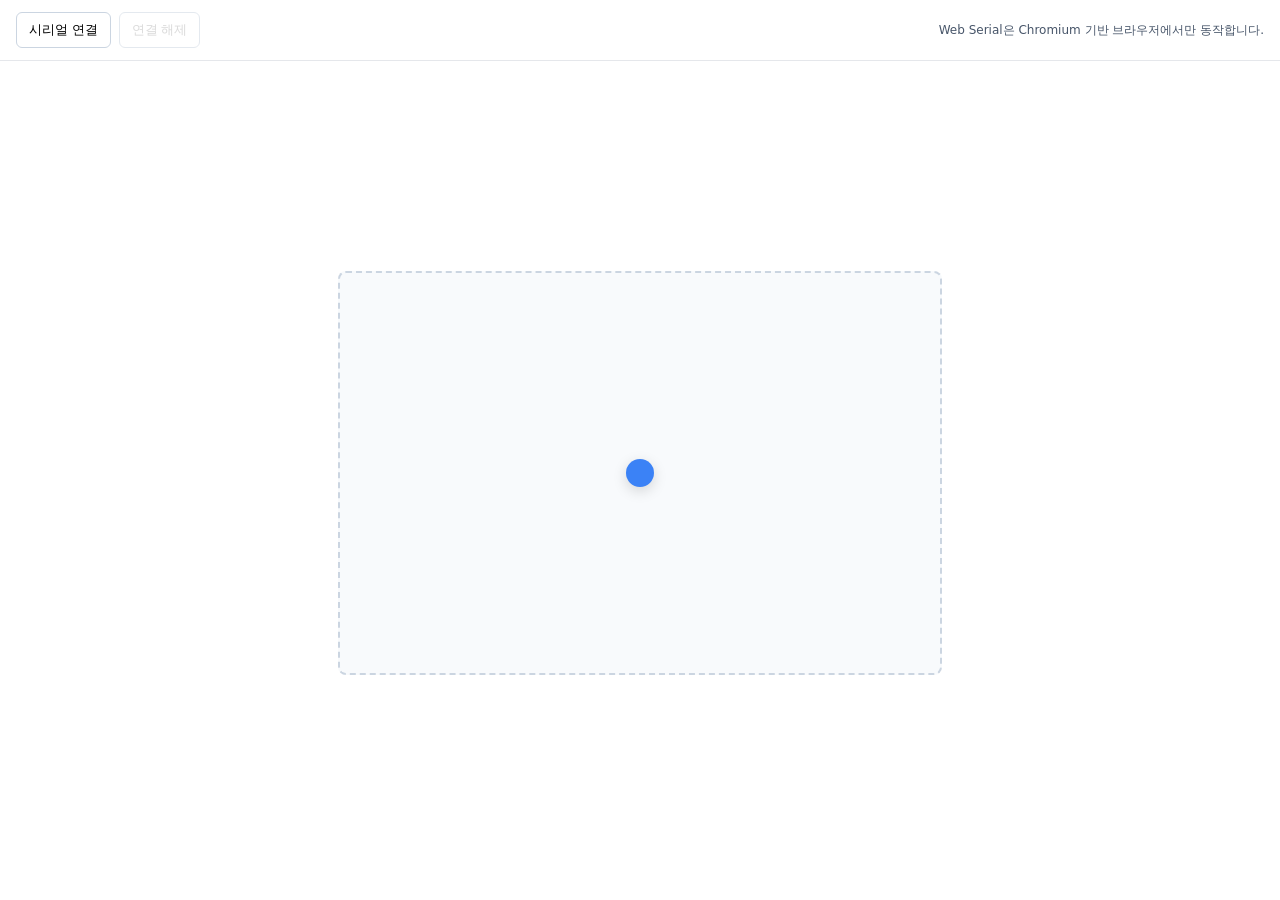
<file: index.html>
<!doctype html>
<html lang="ko">
<head>
	<meta charset="utf-8" />
	<meta name="viewport" content="width=device-width, initial-scale=1" />
	<title>Serial Sensor UI</title>
	<style>
		body { font-family: system-ui, sans-serif; margin: 0; padding: 0; display: flex; flex-direction: column; height: 100vh; }
		header { padding: 12px 16px; border-bottom: 1px solid #e5e7eb; display: flex; gap: 8px; align-items: center; }
		main { flex: 1; display: grid; place-items: center; }
		#stage { width: 600px; height: 400px; border: 2px dashed #cbd5e1; border-radius: 8px; position: relative; background: #f8fafc; }
		#dot { width: 28px; height: 28px; background: #3b82f6; border-radius: 9999px; position: absolute; left: 286px; top: 186px; box-shadow: 0 4px 14px rgba(0,0,0,0.15); transition: transform 60ms linear; }
		#log { font-size: 12px; color: #475569; white-space: pre-wrap; max-height: 160px; overflow: auto; padding: 8px 16px; }
		button { padding: 8px 12px; border: 1px solid #cbd5e1; background: white; border-radius: 6px; cursor: pointer; }
		button:disabled { opacity: 0.5; cursor: not-allowed; }
		kbd { background: #f1f5f9; padding: 2px 6px; border-radius: 4px; border: 1px solid #e2e8f0; font-family: ui-monospace, SFMono-Regular, Menlo, Monaco, Consolas, "Liberation Mono", "Courier New", monospace; }
	</style>
</head>
<body>
	<header>
		<button id="connect">시리얼 연결</button>
		<button id="disconnect" disabled>연결 해제</button>
		<div style="margin-left:auto; font-size:12px; color:#475569;">
			Web Serial은 Chromium 기반 브라우저에서만 동작합니다.
		</div>
	</header>
	<main>
		<div id="stage">
			<div id="dot" aria-label="sensor-dot"></div>
		</div>
	</main>
	<div id="log"></div>
	<script>
		const connectBtn = document.getElementById('connect');
		const disconnectBtn = document.getElementById('disconnect');
		const logEl = document.getElementById('log');
		const dot = document.getElementById('dot');
		const stage = document.getElementById('stage');

		/**
		 * 예상 센서 데이터 포맷 (한 줄 단위):
		 * x,y\n  예) 123,45
		 * x 범위, y 범위는 자유. 자동으로 스케일링함.
		 */
		let port = null;
		let reader = null;
		let keepReading = false;
		let recent = { x: 0, y: 0 };
		const historySize = 12;
		const xHistory = [];
		const yHistory = [];

		function log(msg) {
			const time = new Date().toLocaleTimeString();
			logEl.textContent = `[${time}] ${msg}\n` + logEl.textContent;
		}

		function pushHistory(arr, v) {
			arr.push(v);
			if (arr.length > historySize) arr.shift();
		}

		function smooth(values) {
			if (values.length === 0) return 0;
			const sum = values.reduce((a,b)=>a+b,0);
			return sum / values.length;
		}

		function mapRange(value, inMin, inMax, outMin, outMax) {
			if (inMax === inMin) return (outMin + outMax) / 2;
			const clamped = Math.max(inMin, Math.min(inMax, value));
			const ratio = (clamped - inMin) / (inMax - inMin);
			return outMin + ratio * (outMax - outMin);
		}

		let xMin = -100, xMax = 100;
		let yMin = -100, yMax = 100;
		const padding = 10;

		function updateDot(x, y) {
			const stageRect = stage.getBoundingClientRect();
			const width = stageRect.width;
			const height = stageRect.height;

			// 동적 범위 업데이트 (적응형)
			xMin = Math.min(xMin, x);
			xMax = Math.max(xMax, x);
			yMin = Math.min(yMin, y);
			yMax = Math.max(yMax, y);

			const px = mapRange(x, xMin, xMax, padding, width - padding);
			const py = mapRange(y, yMin, yMax, padding, height - padding);

			dot.style.transform = `translate(${px - 14}px, ${py - 14}px)`;
		}

		async function connectSerial() {
			try {
				if (!('serial' in navigator)) {
					alert('이 브라우저는 Web Serial을 지원하지 않습니다. Chrome/Edge 최신 버전을 사용하세요.');
					return;
				}
				port = await navigator.serial.requestPort();
				await port.open({ baudRate: 9600 });
				keepReading = true;
				connectBtn.disabled = true;
				disconnectBtn.disabled = false;
				log('시리얼 포트에 연결되었습니다.');

				const decoder = new TextDecoderStream();
				const lineReader = decoder.readable.pipeThrough(new TransformStream({
					start() { this.buffer = ''; },
					transform(chunk, controller) {
						this.buffer += chunk;
						const lines = this.buffer.split('\n');
						this.buffer = lines.pop();
						for (const line of lines) controller.enqueue(line.trim());
					},
					flush(controller) {
						if (this.buffer) controller.enqueue(this.buffer.trim());
					}
				}));

				await port.readable.pipeTo(decoder.writable);
				reader = lineReader.getReader();

				while (keepReading) {
					const { value, done } = await reader.read();
					if (done) break;
					if (!value) continue;
					const parts = value.split(',');
					if (parts.length >= 2) {
						const x = Number(parts[0]);
						const y = Number(parts[1]);
						if (!Number.isNaN(x) && !Number.isNaN(y)) {
							recent = { x, y };
							pushHistory(xHistory, x);
							pushHistory(yHistory, y);
							const sx = smooth(xHistory);
							const sy = smooth(yHistory);
							updateDot(sx, sy);
							continue;
						}
					}
					log(`알 수 없는 데이터: ${value}`);
				}
			} catch (err) {
				console.error(err);
				log(`에러: ${err.message || err}`);
			} finally {
				await cleanup();
			}
		}

		async function cleanup() {
			try { if (reader) { await reader.cancel(); reader.releaseLock(); } } catch {}
			try { if (port && port.readable) { await port.close(); } } catch {}
			reader = null;
			keepReading = false;
			connectBtn.disabled = false;
			disconnectBtn.disabled = true;
			log('시리얼 연결이 종료되었습니다.');
		}

		connectBtn.addEventListener('click', () => {
			connectSerial();
		});
		disconnectBtn.addEventListener('click', () => {
			keepReading = false;
		});
	</script>
</body>
</html>
</file>
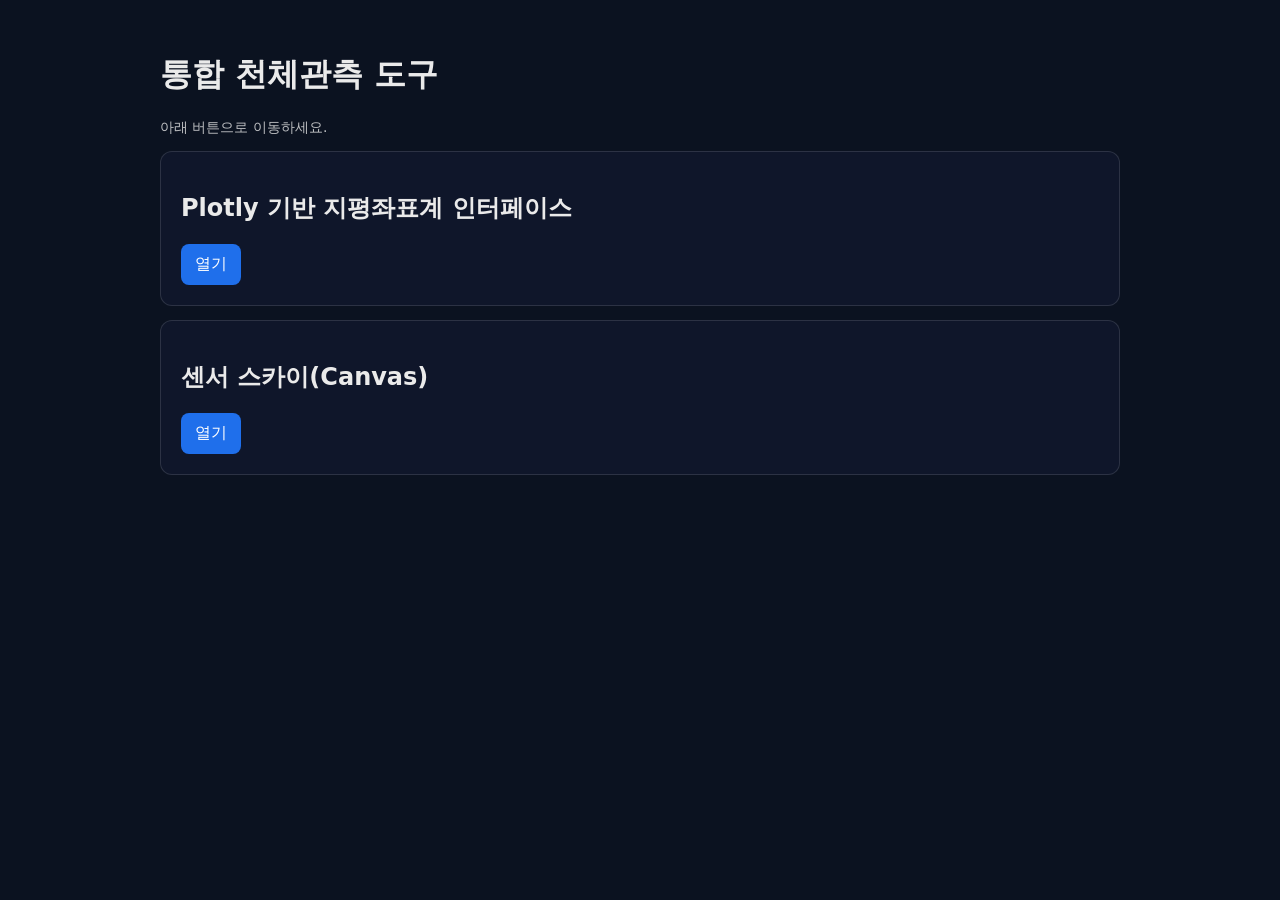
<file: astro-site/index.html>
<!doctype html>
<html lang="ko"><head>
<meta charset="utf-8"><meta name="viewport" content="width=device-width,initial-scale=1">
<title>통합 천체관측 도구</title>
<style>
html,body{margin:0;padding:0;font-family:system-ui,-apple-system,Segoe UI,Roboto,Noto Sans,Ubuntu,Cantarell,Helvetica,Arial;background:#0b1220;color:#eaeaea;height:100%}
.container{max-width:960px;margin:0 auto;padding:32px}
.card{background:#0f162a;border:1px solid rgba(255,255,255,.12);border-radius:12px;padding:20px;margin:14px 0}
.btn{display:inline-block;padding:10px 14px;border-radius:8px;background:#1f6feb;color:#fff;text-decoration:none;margin-right:10px}
.btn:hover{background:#2b7bff}.hint{opacity:.8;font-size:14px}
</style></head>
<body>
<div class="container">
  <h1>통합 천체관측 도구</h1>
  <p class="hint">아래 버튼으로 이동하세요.</p>
  <div class="card"><h2>Plotly 기반 지평좌표계 인터페이스</h2><a class="btn" href="./plotly/">열기</a></div>
  <div class="card"><h2>센서 스카이(Canvas)</h2><a class="btn" href="./sensor/">열기</a></div>
</div>
</body></html>
</file>
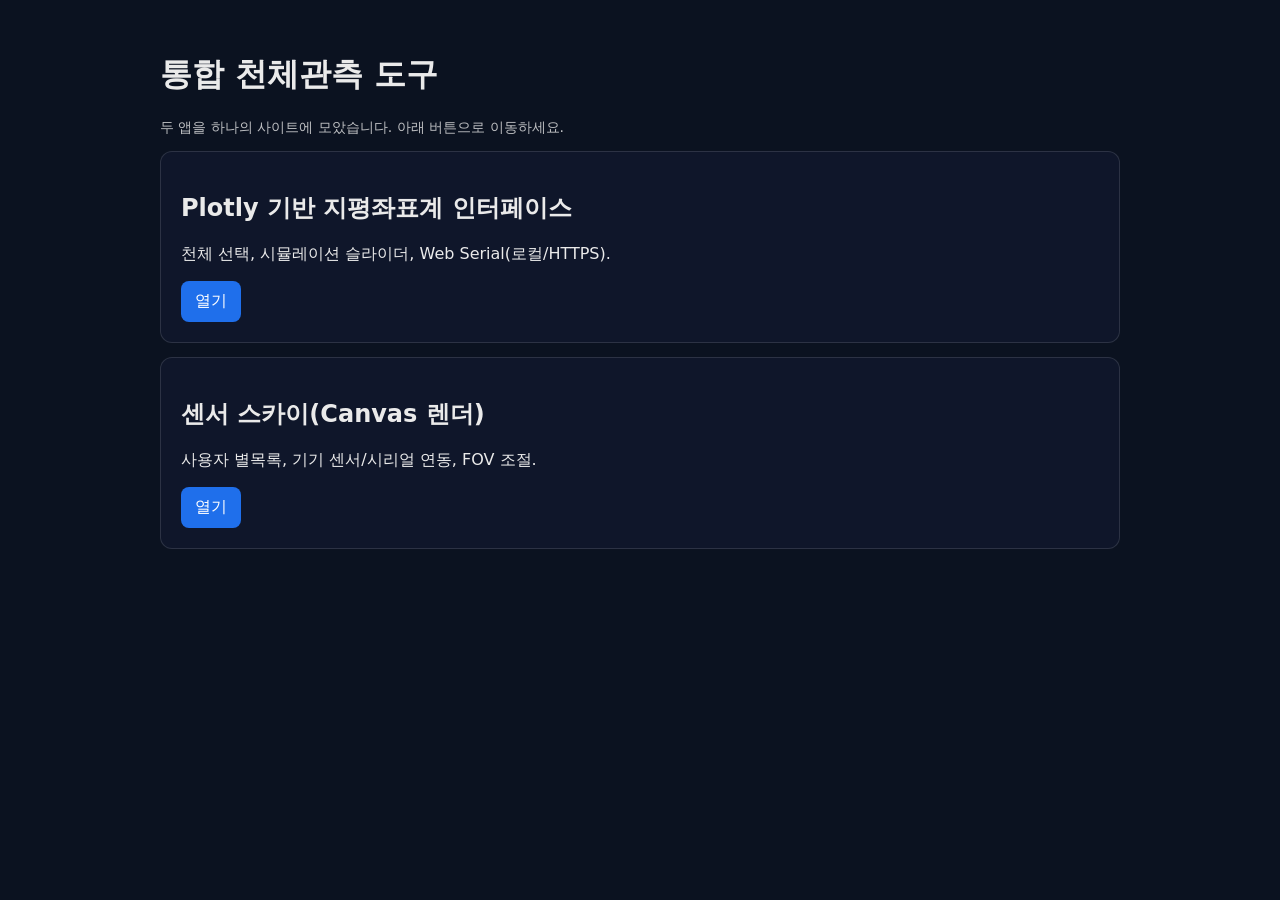
<file: new_site/index.html>
<!doctype html>
<html lang="ko">
<head>
<meta charset="utf-8">
<meta name="viewport" content="width=device-width,initial-scale=1">
<title>통합 천체관측 도구</title>
<link rel="icon" href="/favicon.svg" type="image/svg+xml">
<link rel="manifest" href="/manifest.webmanifest">
<style>
html,body{margin:0;padding:0;font-family:system-ui,-apple-system,Segoe UI,Roboto,Noto Sans,Ubuntu,Cantarell,Helvetica,Arial;background:#0b1220;color:#eaeaea;height:100%}
.container{max-width:960px;margin:0 auto;padding:32px}
.card{background:#0f162a;border:1px solid rgba(255,255,255,.12);border-radius:12px;padding:20px;margin:14px 0}
.btn{display:inline-block;padding:10px 14px;border-radius:8px;background:#1f6feb;color:#fff;text-decoration:none;margin-right:10px}
.btn:hover{background:#2b7bff}
.hint{opacity:.8;font-size:14px}
</style>
</head>
<body>
<div class="container">
  <h1>통합 천체관측 도구</h1>
  <p class="hint">두 앱을 하나의 사이트에 모았습니다. 아래 버튼으로 이동하세요.</p>
  <div class="card">
    <h2>Plotly 기반 지평좌표계 인터페이스</h2>
    <p>천체 선택, 시뮬레이션 슬라이더, Web Serial(로컬/HTTPS).</p>
    <a class="btn" href="./plotly/">열기</a>
  </div>
  <div class="card">
    <h2>센서 스카이(Canvas 렌더)</h2>
    <p>사용자 별목록, 기기 센서/시리얼 연동, FOV 조절.</p>
    <a class="btn" href="./sensor/">열기</a>
  </div>
</div>
</body>
</html>
</file>
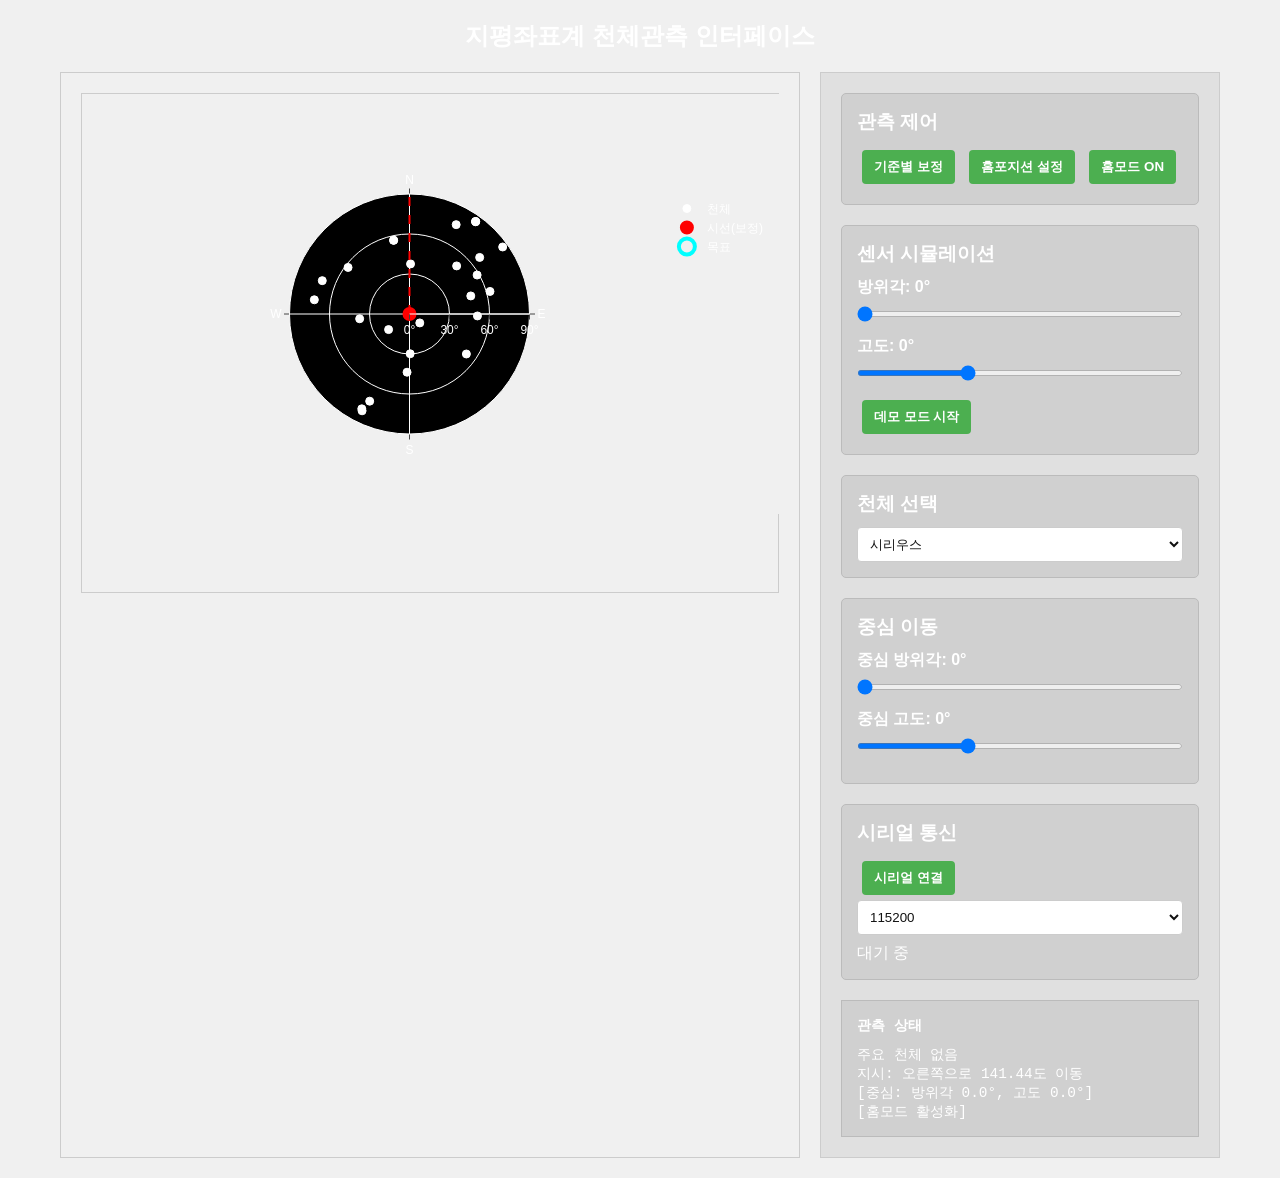
<file: plotly/index.html>
<!DOCTYPE html>
<html lang="ko">
<head>
<meta charset="UTF-8" />
<meta name="viewport" content="width=device-width, initial-scale=1.0"/>
<title>지평좌표계 천체관측 인터페이스</title>
<script src="https://cdn.plot.ly/plotly-latest.min.js"></script>
<style>
*{margin:0;padding:0;box-sizing:border-box}
body{font-family:Arial,sans-serif;background:#f0f0f0;color:#fff;min-height:100vh}
.container{max-width:1200px;margin:0 auto;padding:20px}
.header{text-align:center;margin-bottom:20px}.header h1{font-size:1.5rem;margin-bottom:10px;color:#fff}
.main-content{display:grid;grid-template-columns:1fr 400px;gap:20px}
.plot-container{background:#f0f0f0;border:1px solid #ccc;padding:20px;min-height:500px}
.controls{background:#e0e0e0;border:1px solid #ccc;padding:20px}
.control-group{margin-bottom:20px;padding:15px;background:#d0d0d0;border-radius:5px;border:1px solid #bbb}
.control-group h3{margin-bottom:10px;color:#fff}
button{padding:8px 12px;border:none;border-radius:4px;background:#4CAF50;color:#fff;cursor:pointer;font-weight:bold;margin:5px}
button:hover{background:#45a049}
.slider-container{margin-bottom:15px}
.slider-container label{display:block;margin-bottom:5px;font-weight:bold;color:#fff}
input[type=range]{width:100%;height:6px;border-radius:3px;background:#ddd;outline:none}
.status{background:#d0d0d0;border:1px solid #bbb;padding:15px;margin-top:20px;font-family:'Courier New',monospace;font-size:.9rem;white-space:pre-line}
.status h4{color:#fff;margin-bottom:10px}
select{width:100%;padding:8px;border-radius:4px;border:1px solid #ccc;background:#fff;color:#111}
.small{font-size:12px;opacity:.95}
@media (max-width:1200px){.main-content{grid-template-columns:1fr}}
</style>
</head>
<body>
<div class="container">
  <div class="header"><h1>지평좌표계 천체관측 인터페이스</h1></div>
  <div class="main-content">
    <div class="plot-container">
      <div id="skyPlot" style="width:100%;height:420px;"></div>
      <div id="envHint" class="small" style="margin-top:8px;color:#222;background:#fff;padding:8px;border-radius:4px;">
        참고: file:// 로 열면 시리얼 통신이 비활성화됩니다. (Chrome/Edge에서 http://127.0.0.1 로 열면 사용 가능)
      </div>
    </div>
    <div class="controls">
      <div class="control-group">
        <h3>관측 제어</h3>
        <button onclick="alignToSelected()">기준별 보정</button>
        <button onclick="setHomePosition()">홈포지션 설정</button>
        <button onclick="toggleHomeMode()" id="homeModeBtn">홈모드 ON</button>
      </div>
      <div class="control-group">
        <h3>센서 시뮬레이션</h3>
        <div class="slider-container"><label>방위각: <span id="azValue">0°</span></label><input type="range" id="azSlider" min="0" max="359" value="0" step="1"></div>
        <div class="slider-container"><label>고도: <span id="altValue">0°</span></label><input type="range" id="altSlider" min="-90" max="180" value="0" step="1"></div>
        <button id="demoBtn" onclick="toggleDemo()">데모 모드 시작</button>
      </div>
      <div class="control-group">
        <h3>천체 선택</h3>
        <select id="objectSelect"><option value="">천체를 선택하세요</option></select>
      </div>
      <div class="control-group">
        <h3>중심 이동</h3>
        <div class="slider-container"><label>중심 방위각: <span id="centerAzValue">180°</span></label><input type="range" id="centerAzSlider" min="0" max="359" value="180" step="1"></div>
        <div class="slider-container"><label>중심 고도: <span id="centerAltValue">90°</span></label><input type="range" id="centerAltSlider" min="-90" max="180" value="90" step="1"></div>
      </div>
      <div class="control-group">
        <h3>시리얼 통신</h3>
        <button id="serialBtn" onclick="toggleSerial()">시리얼 연결</button>
        <select id="baudRateSelect">
          <option value="115200" selected>115200</option>
          <option value="57600">57600</option>
          <option value="38400">38400</option>
          <option value="19200">19200</option>
          <option value="9600">9600</option>
        </select>
        <div id="serialStatus" style="margin-top:8px;">대기 중</div>
      </div>
      <div class="status"><h4>관측 상태</h4><div id="statusText">대기 중...</div></div>
    </div>
  </div>
</div>

<script>
// 설정
const OBS_LAT=37.4567, OBS_LON=126.7052, OBS_ELEV=45, THRESHOLD=3.0, FOV=90;

// DOM refs
let azSlider, altSlider, centerAzSlider, centerAltSlider;
let azValue, altValue, centerAzValue, centerAltValue;
let objectSelect, demoBtn, homeModeBtn, serialBtn, statusText;

// 천체 데이터
const objects=[{"name":"시리우스","ra":101.2875,"dec":-16.7161,"type":"star"},{"name":"프로키온","ra":114.8250,"dec":5.2250,"type":"star"},{"name":"폴라리스","ra":37.9542,"dec":89.2642,"type":"star"},{"name":"아크투루스","ra":213.9167,"dec":19.1825,"type":"star"},{"name":"스피카","ra":201.3000,"dec":-11.1614,"type":"star"},{"name":"M44 (벌집성단)","ra":130.1000,"dec":19.6833,"type":"cluster"},{"name":"M67","ra":132.8250,"dec":11.8167,"type":"cluster"},{"name":"M3","ra":205.5500,"dec":28.3750,"type":"cluster"},{"name":"M51 (나선은하)","ra":202.4708,"dec":47.1953,"type":"galaxy"},{"name":"M87","ra":187.7042,"dec":12.3911,"type":"galaxy"},{"name":"M81","ra":148.7500,"dec":69.0000,"type":"galaxy"},{"name":"M82","ra":148.7500,"dec":69.0000,"type":"galaxy"},{"name":"데네브","ra":310.3583,"dec":45.2803,"type":"star"},{"name":"베가","ra":279.2333,"dec":38.7836,"type":"star"},{"name":"알타이르","ra":297.6958,"dec":8.8683,"type":"star"},{"name":"안타레스","ra":247.3500,"dec":-26.4319,"type":"star"},{"name":"M13","ra":250.4208,"dec":36.4600,"type":"cluster"},{"name":"M4","ra":245.8958,"dec":-26.5256,"type":"cluster"},{"name":"M8 (라군)","ra":270.9042,"dec":-24.3867,"type":"nebula"},{"name":"M20 (삼열)","ra":270.6750,"dec":-23.0300,"type":"nebula"},{"name":"M17 (오메가)","ra":275.1083,"dec":-16.1767,"type":"nebula"},{"name":"M27 (아령)","ra":299.9000,"dec":22.7211,"type":"nebula"},{"name":"M31","ra":10.6833,"dec":41.2692,"type":"galaxy"},{"name":"카펠라","ra":79.1708,"dec":45.9981,"type":"star"},{"name":"페르세우스 더블 클러스터","ra":34.7500,"dec":57.1333,"type":"cluster"},{"name":"M33","ra":23.4625,"dec":30.6603,"type":"galaxy"},{"name":"M45 (플레이아데스)","ra":56.8500,"dec":24.1167,"type":"cluster"},{"name":"알데바란","ra":68.9792,"dec":16.5092,"type":"star"},{"name":"히아데스 군","ra":66.0833,"dec":16.0000,"type":"cluster"},{"name":"리겔","ra":78.6333,"dec":-8.2017,"type":"star"},{"name":"베텔게우스","ra":88.7917,"dec":7.4069,"type":"star"},{"name":"M42 (오리온 대성운)","ra":83.8208,"dec":-5.3911,"type":"nebula"},{"name":"M1 (게 성운)","ra":83.6333,"dec":22.0144,"type":"nebula"},{"name":"IC 434 (말머리 성운)","ra":85.2458,"dec":-2.4583,"type":"nebula"},{"name":"M78","ra":86.6875,"dec":0.0756,"type":"nebula"},{"name":"M79","ra":81.0458,"dec":-24.5242,"type":"cluster"},{"name":"M36","ra":75.0000,"dec":34.0000,"type":"cluster"},{"name":"M37","ra":75.0000,"dec":34.0000,"type":"cluster"},{"name":"M38","ra":75.0000,"dec":34.0000,"type":"cluster"},{"name":"알골","ra":47.0422,"dec":40.9556,"type":"star"},{"name":"알마크","ra":30.9747,"dec":42.3297,"type":"star"},{"name":"알게니브","ra":340.7508,"dec":12.1728,"type":"star"},{"name":"알페라츠","ra":2.0969,"dec":29.0904,"type":"star"}];

// 상태
let currentAz=0,currentAlt=0,selectedObject=objects[0];
let homeMode=true, centerAz=180, centerAlt=90; // 기본 ON
let alignOffset=[0,0];
let demoTimer=null;
let serialPort=null,serialReader=null,serialWriter=null,serialConnected=false,__serialBuf='';

// 초기화
addEventListener('DOMContentLoaded',()=>{init();});
function init(){
  azSlider=document.getElementById('azSlider');
  altSlider=document.getElementById('altSlider');
  centerAzSlider=document.getElementById('centerAzSlider');
  centerAltSlider=document.getElementById('centerAltSlider');
  azValue=document.getElementById('azValue');
  altValue=document.getElementById('altValue');
  centerAzValue=document.getElementById('centerAzValue');
  centerAltValue=document.getElementById('centerAltValue');
  objectSelect=document.getElementById('objectSelect');
  demoBtn=document.getElementById('demoBtn');
  homeModeBtn=document.getElementById('homeModeBtn');
  serialBtn=document.getElementById('serialBtn');
  statusText=document.getElementById('statusText');

  objects.forEach(o=>{const opt=document.createElement('option');opt.value=o.name;opt.textContent=o.name;objectSelect.appendChild(opt);});
  objectSelect.value=objects[0].name;
  bind(); draw(); setInterval(updateStatus,200);
  if (location.protocol.startsWith('http')) document.getElementById('envHint').style.display='none';
}
function bind(){
  azSlider.oninput=e=>{currentAz=+e.target.value;azValue.textContent=currentAz+'°';draw();};
  altSlider.oninput=e=>{currentAlt=+e.target.value;altValue.textContent=currentAlt+'°';draw();};
  centerAzSlider.oninput=e=>{if(!homeMode){centerAz=+e.target.value;centerAzValue.textContent=centerAz+'°';draw();}};
  centerAltSlider.oninput=e=>{if(!homeMode){centerAlt=+e.target.value;centerAltValue.textContent=centerAlt+'°';draw();}};
  objectSelect.onchange=e=>{selectedObject=objects.find(o=>o.name===e.target.value)||objects[0];draw();};
}

// 변환/계산
function normalizeAzAlt(az,alt){let A=((az%360)+360)%360,H=alt;if(H>90){H=180-H;A=(A+180)%360;}else if(H<-90){H=-180-H;A=(A+180)%360;}return{az:A,alt:H};}
function radecToAltAz(ra,dec,lat,lon,elev,t){
  const n=new Date(t),h=n.getUTCHours(),m=n.getUTCMinutes(),s=n.getUTCSeconds();
  const lst=(h*15+m*0.25+s*0.0041667+100)%360, ha=(lst-ra+360)%360;
  const d=dec*Math.PI/180, phi=lat*Math.PI/180, H=ha*Math.PI/180;
  const sinAlt=Math.sin(d)*Math.sin(phi)+Math.cos(d)*Math.cos(phi)*Math.cos(H);
  const alt=Math.asin(Math.max(-1,Math.min(1,sinAlt)))*180/Math.PI;
  const cosAz=(Math.sin(d)-Math.sin(alt*Math.PI/180)*Math.sin(phi))/(Math.cos(alt*Math.PI/180)*Math.cos(phi));
  let az=Math.acos(Math.max(-1,Math.min(1,cosAz)))*180/Math.PI; if(ha>180){az=360-az;}
  return {az,alt};
}
function angDist(az1,alt1,az2,alt2){
  const a1=az1*Math.PI/180,h1=alt1*Math.PI/180,a2=az2*Math.PI/180,h2=alt2*Math.PI/180;
  const c=Math.sin(h1)*Math.sin(h2)+Math.cos(h1)*Math.cos(h2)*Math.cos(a1-a2);
  return Math.acos(Math.max(-1,Math.min(1,c)))*180/Math.PI;
}
function toCentered(az,alt,cAz,cAlt){
  const a=az*Math.PI/180,h=alt*Math.PI/180,A0=cAz*Math.PI/180,H0=cAlt*Math.PI/180;
  const cosR=Math.sin(H0)*Math.sin(h)+Math.cos(H0)*Math.cos(h)*Math.cos(a-A0);
  const r=Math.acos(Math.max(-1,Math.min(1,cosR)))*180/Math.PI;
  const y=Math.cos(h)*Math.sin(a-A0);
  const x=Math.sin(h)*Math.cos(H0)-Math.cos(h)*Math.sin(H0)*Math.cos(a-A0);
  const th=((Math.atan2(y,x)*180/Math.PI)+360)%360;
  return {theta:th,r};
}

// 그리기
function draw(){
  if(typeof Plotly==='undefined'){document.getElementById('skyPlot').innerHTML='<div style="text-align:center;padding:50px;color:#fff;">Plotly 로딩 중/차단</div>';return;}
  const now=new Date().toISOString(); const traces=[];
  if(homeMode){
    const ns=normalizeAzAlt(currentAz,currentAlt);
    centerAz=ns.az; centerAlt=ns.alt;
    centerAzSlider.value=centerAz; centerAltSlider.value=centerAlt;
    centerAzValue.textContent=centerAz+'°'; centerAltValue.textContent=centerAlt+'°';
    homeModeBtn.textContent='홈모드 ON';
  } else {
    homeModeBtn.textContent='홈모드 OFF';
  }
  const c=normalizeAzAlt(centerAz,centerAlt);

  // 천체
  const inView=[];
  for(const o of objects){
    const aa=radecToAltAz(o.ra,o.dec,OBS_LAT,OBS_LON,OBS_ELEV,now);
    const cc=toCentered(aa.az,aa.alt,c.az,c.alt);
    if(cc.r<=FOV) inView.push({name:o.name,theta:cc.theta,r:cc.r});
  }
  if(inView.length){
    traces.push({ r:inView.map(o=>o.r), theta:inView.map(o=>o.theta), mode:'markers', type:'scatterpolar', name:'천체',
      marker:{size:8,color:'#fff',line:{color:'#fff',width:1}}, text:inView.map(o=>o.name),
      hovertemplate:'<b>%{text}</b><br>상대각 %{theta:.1f}°<br>각거리 %{r:.1f}°<extra></extra>' });
  }

  // 시선(보정 적용)
  const scorr=normalizeAzAlt(currentAz+alignOffset[0], currentAlt+alignOffset[1]);
  const sc=toCentered(scorr.az,scorr.alt,c.az,c.alt);
  if(sc.r<=FOV){
    traces.push({ r:[sc.r], theta:[sc.theta], mode:'markers', type:'scatterpolar', name:'시선(보정)',
      marker:{size:12,color:'red',line:{color:'red',width:2}},
      hovertemplate:'시선(보정)<br>상대각 %{theta:.1f}°<br>각거리 %{r:.1f}°<extra></extra>' });
  }

  // 목표
  const ta=radecToAltAz(selectedObject.ra,selectedObject.dec,OBS_LAT,OBS_LON,OBS_ELEV,now);
  const tc=toCentered(ta.az,ta.alt,c.az,c.alt);
  traces.push({ r:[tc.r], theta:[tc.theta], mode:'markers', type:'scatterpolar', name:'목표',
    marker:{size:30,color:'cyan',line:{color:'cyan',width:4},symbol:'circle-open'},
    hovertemplate:'목표: '+selectedObject.name+'<br>상대각 %{theta:.1f}°<br>각거리 %{r:.1f}°<extra></extra>' });

  // 자오선
  traces.push({ r:[0,FOV], theta:[0,0], mode:'lines', type:'scatterpolar', name:'자오선',
    line:{color:'red',width:2,dash:'dash'}, showlegend:false });

  const layout={ polar:{
      radialaxis:{visible:true,range:[0,FOV],ticktext:['0°','30°','60°','90°'],tickvals:[0,30,60,90],
        tickmode:'array',tickfont:{color:'#fff'},gridcolor:'#fff',linecolor:'#fff'},
      angularaxis:{direction:'clockwise',rotation:90,ticktext:['N','E','S','W'],tickvals:[0,90,180,270],
        tickmode:'array',tickfont:{color:'#fff'},gridcolor:'#fff',linecolor:'#fff'},
      bgcolor:'#000'
    },
    paper_bgcolor:'#f0f0f0', plot_bgcolor:'#f0f0f0', font:{color:'#fff'}, showlegend:true };
  Plotly.newPlot('skyPlot', traces, layout, {responsive:true, displayModeBar:false});
}

// 상태
function updateStatus(){
  const now=new Date().toISOString();
  const corr=normalizeAzAlt(currentAz+alignOffset[0],currentAlt+alignOffset[1]);
  let min=1e9,near=null;
  for(const o of objects){
    const aa=radecToAltAz(o.ra,o.dec,OBS_LAT,OBS_LON,OBS_ELEV,now);
    const d=angDist(corr.az,corr.alt,aa.az,aa.alt);
    if(d<min){min=d;near={obj:o,az:aa.az,alt:aa.alt};}
  }
  const tgt=radecToAltAz(selectedObject.ra,selectedObject.dec,OBS_LAT,OBS_LON,OBS_ELEV,now);
  const daz=(tgt.az-corr.az+360)%360, dalt=tgt.alt-corr.alt;
  const dirText=Math.abs(daz)>Math.abs(dalt)?((0<daz&&daz<180)?'오른쪽':'왼쪽'):(dalt>0?'위쪽':'아래쪽');
  let msg=min<=THRESHOLD?`현재 시선: ${near.obj.name} (${near.obj.type})\n각거리: ${min.toFixed(2)}도\n`:'주요 천체 없음\n';
  msg+=`지시: ${dirText}으로 ${angDist(corr.az,corr.alt,tgt.az,tgt.alt).toFixed(2)}도 이동\n`;
  if(alignOffset[0]||alignOffset[1]) msg+=`(보정 적용: ΔAz=${alignOffset[0].toFixed(2)}°, ΔAlt=${alignOffset[1].toFixed(2)}°)\n`;
  msg+=`[중심: 방위각 ${centerAz.toFixed(1)}°, 고도 ${centerAlt.toFixed(1)}°]`; if(homeMode) msg+='\n[홈모드 활성화]';
  statusText.textContent=msg;
}

// 제어
function alignToSelected(){
  const now=new Date().toISOString();
  const t=radecToAltAz(selectedObject.ra,selectedObject.dec,OBS_LAT,OBS_LON,OBS_ELEV,now);
  const c=normalizeAzAlt(currentAz,currentAlt);
  alignOffset[0]=t.az-c.az; alignOffset[1]=t.alt-c.alt;
  draw(); updateStatus();
}
function setHomePosition(){
  const c=normalizeAzAlt(currentAz,currentAlt);
  console.log(`홈포지션: Az ${c.az.toFixed(1)} Alt ${c.alt.toFixed(1)}`);
}
function toggleHomeMode(){ homeMode=!homeMode; draw(); }

// 데모 모드(센서 없이 가짜 데이터)
function toggleDemo(){
  if(demoTimer){ clearInterval(demoTimer); demoTimer=null; demoBtn.textContent='데모 모드 시작'; return; }
  demoBtn.textContent='데모 모드 중지';
  demoTimer=setInterval(()=>{
    const t=Date.now()/1000;
    const az=(t*12)%360;
    const alt=45+30*Math.sin(t/2);
    applyAzAlt(az,alt);
  },120);
}

// Web Serial (http/Chrome/Edge)
function setSerialStatus(t){const el=document.getElementById('serialStatus'); if(el) el.textContent=t;}
async function toggleSerial(){
  if(!('serial' in navigator)){ setSerialStatus('Web Serial 미지원 (Chrome/Edge 필요)'); return; }
  if(!location.protocol.startsWith('http')){ setSerialStatus('http://127.0.0.1 에서 열어야 합니다'); return; }
  if(!serialConnected){ await connectSerial(); } else { await disconnectSerial(); }
}
async function connectSerial(){
  try{
    const baud=parseInt(document.getElementById('baudRateSelect').value,10)||115200;
    serialPort=await navigator.serial.requestPort();
    await serialPort.open({baudRate:baud});
    const dec=new TextDecoderStream(), enc=new TextEncoderStream();
    serialPort.readable.pipeTo(dec.writable); enc.readable.pipeTo(serialPort.writable);
    serialReader=dec.readable.getReader(); serialWriter=enc.writable.getWriter();
    serialConnected=true; serialBtn.textContent='시리얼 해제'; setSerialStatus(`연결됨 (baud ${baud})`);
    readSerial();
  }catch(e){ setSerialStatus('연결 실패: '+e.message); }
}
async function disconnectSerial(){
  try{
    if(serialReader){await serialReader.cancel();serialReader.releaseLock();serialReader=null;}
    if(serialWriter){await serialWriter.close();serialWriter.releaseLock();serialWriter=null;}
    if(serialPort){await serialPort.close();serialPort=null;}
  }catch(e){}
  serialConnected=false; serialBtn.textContent='시리얼 연결'; setSerialStatus('해제됨'); __serialBuf='';
}
async function readSerial(){
  try{
    while(serialConnected && serialReader){
      const {value,done}=await serialReader.read();
      if(done) break;
      if(value) parseSerialChunk(String(value));
    }
  }catch(e){ setSerialStatus('읽기 오류: '+e.message); }
}
function parseSerialChunk(chunk){
  __serialBuf+=chunk;
  let idx;
  while((idx=__serialBuf.indexOf('\n'))>=0){
    const line=__serialBuf.slice(0,idx).trim();
    __serialBuf=__serialBuf.slice(idx+1);
    if(line) tryDirectParse(line);
  }
}
function tryDirectParse(s){
  let m=s.match(/AZ\s*[:=\s]\s*([-+]?\d+(?:\.\d+)?)[^\d\-+]+ALT\s*[:=\s]\s*([-+]?\d+(?:\.\d+)?)/i);
  if(m){ applyAzAlt(parseFloat(m[1]),parseFloat(m[2])); return true; }
  m=s.match(/^YPR\s*[:=]?\s*([-+]?\d+(?:\.\d+)?)\s*[\s,]+\s*([-+]?\d+(?:\.\d+)?)\s*[\s,]+\s*([-+]?\d+(?:\.\d+)?)/i);
  if(m){ const yawDeg=parseFloat(m[1]), pitchDeg=parseFloat(m[2]); applyAzAlt(((yawDeg%360)+360)%360, pitchDeg); return true; }
  const p=s.split(/[\s,]+/).filter(Boolean);
  if(p.length>=2 && !isNaN(parseFloat(p[0])) && !isNaN(parseFloat(p[1]))){
    applyAzAlt(parseFloat(p[0]),parseFloat(p[1])); return true;
  }
  return false;
}
function applyAzAlt(az,alt){
  if(!isFinite(az)||!isFinite(alt)) return;
  currentAz=az; currentAlt=alt;
  azSlider.value=Math.round(((az%360)+360)%360); altSlider.value=Math.round(alt);
  azValue.textContent=Math.round(az)+'°'; altValue.textContent=Math.round(alt)+'°';
  draw(); updateStatus();
}
</script>
</body>
</html>
</file>
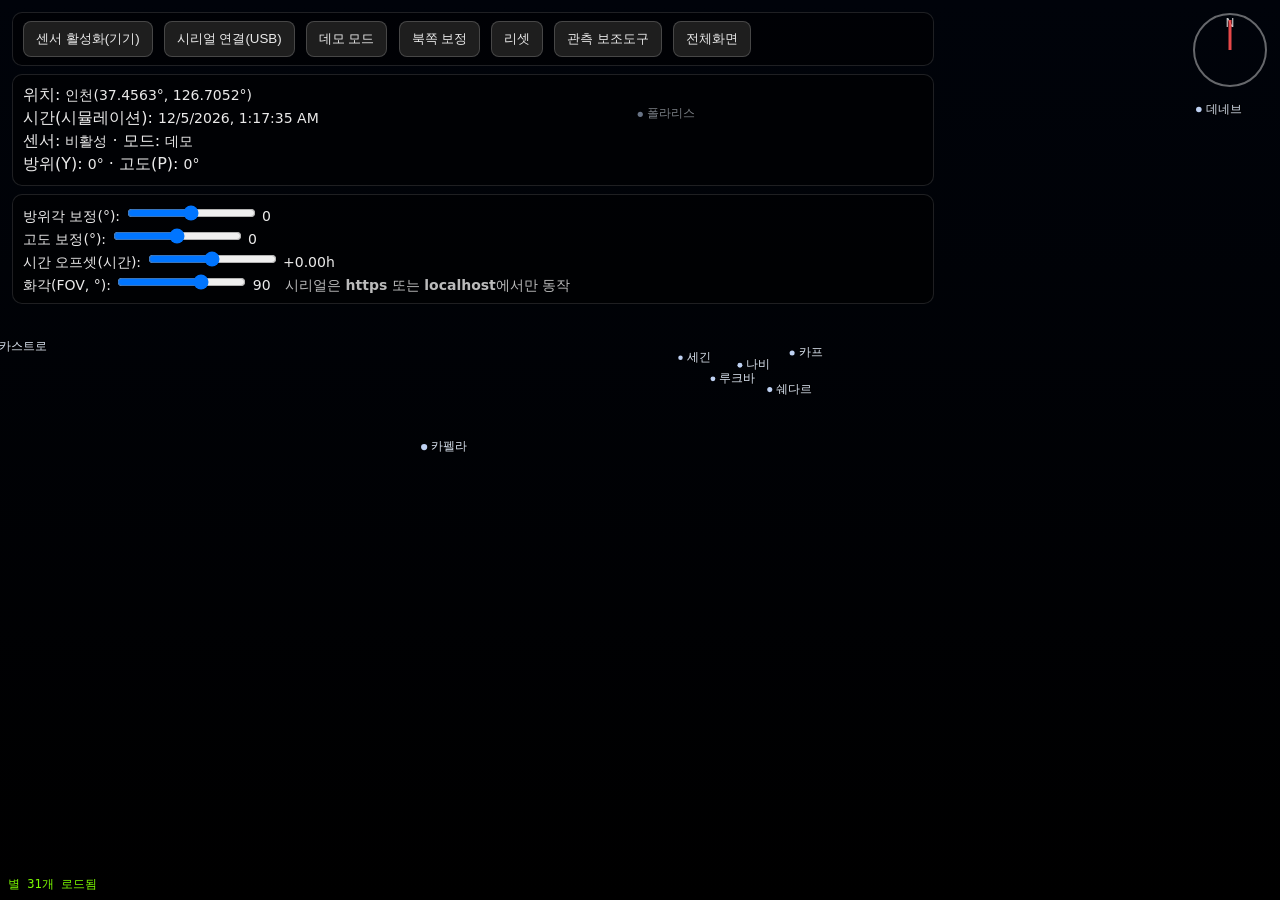
<file: sensor/index.html>
<!doctype html>
<html lang="ko">
<head>
<meta charset="utf-8">
<meta name="viewport" content="width=device-width,initial-scale=1,maximum-scale=1,user-scalable=no">
<title>SensorSky - 사용자 별목록 + 시리얼(USB) + 화각(FOV)</title>
<style>
html,body{margin:0;padding:0;height:100%;background:#000;color:#eaeaea;font-family:system-ui,-apple-system,Segoe UI,Roboto,Noto Sans,Ubuntu,Cantarell,Helvetica,Arial}
#scene{position:fixed;top:0;left:0;width:100vw;height:100vh;display:block;z-index:0}
#ui{position:fixed;top:0;left:0;padding:12px;width:100%;box-sizing:border-box;z-index:10;pointer-events:auto}
.panel{background:rgba(0,0,0,.45);border:1px solid rgba(255,255,255,.12);border-radius:10px;padding:8px 10px;margin-bottom:8px;max-width:900px}
button{background:#1e1e1e;color:#eaeaea;border:1px solid rgba(255,255,255,.18);border-radius:8px;padding:8px 12px;margin-right:6px;cursor:pointer}
button:hover{background:#2a2a2a}
label,input,span{font-size:14px}
.status div{margin:2px 0}
#dbg{position:fixed;left:8px;bottom:8px;z-index:20;color:#7CFC00;font:12px/1.35 monospace;white-space:pre-wrap;max-width:95vw;pointer-events:none}
/* Assist sidebar */
#assistPanel{position:fixed;top:0;right:0;height:100vh;width:min(560px,95vw);background:#0f162a;border-left:1px solid rgba(255,255,255,.15);z-index:30;transform:translateX(100%);transition:transform .3s ease;display:flex;flex-direction:column}
#assistPanel.open{transform:translateX(0)}
#assistPanelHeader{display:flex;align-items:center;justify-content:space-between;padding:8px 10px;border-bottom:1px solid rgba(255,255,255,.12)}
#assistPanelHeader .title{font-weight:600}
#assistPanel iframe{flex:1;border:0;width:100%}
#assistResizer{position:absolute;top:0;left:-6px;width:6px;height:100%;cursor:ew-resize;background:transparent}
</style>
</head>
<body>
<div id="ui">
  <div class="panel">
    <button onclick="SKY.enableDeviceSensors()">센서 활성화(기기)</button>
    <button onclick="SKY.connectSerial()">시리얼 연결(USB)</button>
    <button onclick="SKY.setDemo()">데모 모드</button>
    <button onclick="SKY.calibrateNorth()">북쪽 보정</button>
    <button onclick="SKY.resetAll()">리셋</button>
    <button onclick="SKY.toggleAssistant(true)">관측 보조도구</button>
    <button onclick="SKY.toggleFullscreen()">전체화면</button>
  </div>
  <div class="panel status">
    <div>위치: <span id="locationText">인천(37.4563°, 126.7052°)</span></div>
    <div>시간(시뮬레이션): <span id="timeText">-</span></div>
    <div>센서: <span id="sensorStatus">비활성</span> · 모드: <span id="modeStatus">데모</span></div>
    <div>방위(Y): <span id="yawText">0°</span> · 고도(P): <span id="pitchText">0°</span></div>
  </div>
  <div class="panel">
    <label>방위각 보정(°):
      <input id="yawOffset" type="range" min="-180" max="180" step="1" value="0" oninput="SKY.onYawOffset(this.value)">
      <span id="yawOffsetVal">0</span>
    </label>
    <br/>
    <label>고도 보정(°):
      <input id="altOffset" type="range" min="-90" max="90" step="1" value="0" oninput="SKY.onAltOffset(this.value)">
      <span id="altOffsetVal">0</span>
    </label>
    <br/>
    <label>시간 오프셋(시간):
      <input id="timeOffset" type="range" min="-12" max="12" step="0.25" value="0" oninput="SKY.onTimeOffset(this.value)">
      <span id="timeOffsetVal">+0.00h</span>
    </label>
    <br/>
    <label>화각(FOV, °):
      <input id="fov" type="range" min="30" max="120" step="1" value="90" oninput="SKY.onFov(this.value)">
      <span id="fovVal">90</span>
    </label>
    <span style="opacity:.8; margin-left:10px">시리얼은 <b>https</b> 또는 <b>localhost</b>에서만 동작</span>
  </div>
</div>
<canvas id="scene"></canvas>
<div id="dbg">init…</div>
<div id="assistPanel" aria-hidden="true">
  <div id="assistPanelHeader">
    <div class="title">관측 보조도구</div>
    <button onclick="SKY.toggleAssistant(false)">닫기</button>
  </div>
  <div id="assistResizer" title="가로 크기 조절"></div>
  <iframe id="assistFrame" title="관측 보조도구" loading="lazy" allow="serial"></iframe>
</div>

<script>
(() => {
  const LABEL_MAG_LIMIT = 10.0;
  const LOAD_MAG_LIMIT  = 10.0;

  // 사용자 제공 별목록(중복 제거 포함)
  const raw = [
    {n:'시리우스',ra:6.7525,dec:-16.7161,m:-1.46},
    {n:'카노푸스',ra:6.4290,dec:-52.6951,m:-0.74},
    {n:'아크투루스',ra:14.2580,dec:19.1824,m:-0.05},
    {n:'베가',ra:18.6156,dec:38.7837,m:0.03},
    {n:'리겔',ra:5.1424,dec:-8.2016,m:0.13},
    {n:'카펠라',ra:5.2346,dec:45.9976,m:0.08},
    {n:'베텔게우스',ra:5.9195,dec:7.4071,m:0.50},
    {n:'아케르나르',ra:1.3853,dec:-57.2372,m:0.45},
    {n:'알타이르',ra:19.8460,dec:8.8683,m:0.77},
    {n:'데네브',ra:20.6905,dec:45.2803,m:1.25},
    {n:'레굴루스',ra:10.1340,dec:11.9670,m:1.36},
    {n:'폴룩스',ra:7.7554,dec:28.0261,m:1.15},
    {n:'카스트로',ra:7.5684,dec:31.8885,m:1.58},
    {n:'데네볼라',ra:11.4925,dec:14.5670,m:2.14},
    {n:'안타레스',ra:16.5050,dec:-26.4310,m:1.06},
    {n:'미자르',ra:13.4475,dec:54.9221,m:2.23},
    {n:'알골',ra:3.0844,dec:40.9557,m:2.09},
    {n:'데아라민',ra:16.5333,dec:47.9100,m:2.76},
    {n:'폴라리스',ra:2.5303,dec:89.2641,m:1.98},
    {n:'알비레오',ra:19.5350,dec:27.9620,m:3.05},
    {n:'미라',ra:2.4578,dec:-3.0100,m:3.40},
    {n:'알마크',ra:2.3551,dec:42.4285,m:2.10},
    {n:'쉐다르',ra:0.6751,dec:56.5374,m:2.24},
    {n:'카프',ra:0.1528,dec:59.1502,m:2.28},
    {n:'나비',ra:0.9451,dec:60.7167,m:2.47},
    {n:'루크바',ra:1.4300,dec:60.2333,m:2.68},
    {n:'세긴',ra:1.9066,dec:63.6700,m:3.37}
  ];
  // 추가: 서/남/동 하늘에서 잘 보이는 밝은 별들 보강
  raw.push(
    {n:'포말하우트',ra:22.9608,dec:-29.6222,m:1.16}, // 남쪽/서쪽
    {n:'스피카',ra:13.4199,dec:-11.1614,m:0.98},    // 남쪽
    {n:'프로키온',ra:7.6550,dec:5.2250,m:0.34},     // 동쪽/남쪽(계절)
    {n:'알데바란',ra:4.5986,dec:16.5092,m:0.86}     // 동쪽(계절)
  );
  const seen = new Set();
  const stars = [];
  for (const s of raw) {
    const key = `${s.n}|${s.ra}|${s.dec}`;
    if (!seen.has(key)) { seen.add(key); stars.push(s); }
  }

  const dbg = document.getElementById('dbg');
  const canvas = document.getElementById('scene');
  const ctx = canvas.getContext('2d');
  const locationText = document.getElementById('locationText');
  const timeText = document.getElementById('timeText');
  const sensorStatus = document.getElementById('sensorStatus');
  const modeStatus = document.getElementById('modeStatus');
  const yawOffsetVal = document.getElementById('yawOffsetVal');
  const altOffsetVal = document.getElementById('altOffsetVal');
  const timeOffsetVal = document.getElementById('timeOffsetVal');
  const yawText = document.getElementById('yawText');
  const pitchText = document.getElementById('pitchText');
  const fovVal = document.getElementById('fovVal');

  let DPR = Math.min(window.devicePixelRatio || 1, 2), W=0, H=0;
  let sensorSource = 'demo';
  let yawRad=0, pitchRad=0, yawOffsetRad=0, altOffsetRad=0, timeOffsetMs=0;
  let fovDeg = 90; // 화각
  let observerLatDeg = 37.4563;
  let observerLonDeg = 126.7052;

  // Serial
  let serialReader=null, serialBuffer='';

  window.addEventListener('resize', resize); resize();
  function resize(){ DPR=Math.min(window.devicePixelRatio||1,2); W=Math.floor(innerWidth*DPR); H=Math.floor(innerHeight*DPR); canvas.width=W; canvas.height=H; canvas.style.width=(W/DPR)+'px'; canvas.style.height=(H/DPR)+'px'; }

  // 수학/천문
  const deg2rad=d=>d*Math.PI/180, rad2deg=r=>r*180/Math.PI;
  const wrap=a=>{const t=2*Math.PI; return ((a%t)+t)%t};
  const h2rad=h=>h*(Math.PI/12);
  function julianDate(date){ const Y=date.getUTCFullYear(),M=date.getUTCMonth()+1,D=date.getUTCDate(); const a=Math.floor((14-M)/12),y=Y+4800-a,m=M+12*a-3; const JDN=D+Math.floor((153*m+2)/5)+365*y+Math.floor(y/4)-Math.floor(y/100)+Math.floor(y/400)-32045; const frac=(date.getUTCHours()-12)/24+date.getUTCMinutes()/1440+date.getUTCSeconds()/86400+date.getUTCMilliseconds()/86400000; return JDN+frac; }
  function lstRad(date, lonDeg){ const jd=julianDate(date),t=(jd-2451545.0)/36525.0; let gmst=6.697374558+2400.051336*t+0.000025862*t*t+(date.getUTCHours()+date.getUTCMinutes()/60+date.getUTCSeconds()/3600)*1.0027379093; gmst=((gmst%24)+24)%24; return h2rad(((gmst+lonDeg/15)%24+24)%24); }
  function eqToHor(raH, decD, latD, lonD, date){ const ra=h2rad(raH), dec=deg2rad(decD), la=deg2rad(latD), LST=lstRad(date,lonD), HA=wrap(LST-ra); const sinAlt=Math.sin(dec)*Math.sin(la)+Math.cos(dec)*Math.cos(la)*Math.cos(HA); const alt=Math.asin(sinAlt); const y=-Math.cos(dec)*Math.sin(HA); const x=Math.sin(dec)*Math.cos(la)-Math.cos(dec)*Math.sin(la)*Math.cos(HA); const az=wrap(Math.atan2(y,x)); return {az,alt}; }
  const horToVec=(az,alt)=>({x:Math.cos(alt)*Math.sin(az), y:Math.sin(alt), z:Math.cos(alt)*Math.cos(az)});
  function toCamera(v,yaw,pitch){ const cy=Math.cos(-yaw),sy=Math.sin(-yaw); let x=v.x*cy+v.z*sy, y=v.y, z=-v.x*sy+v.z*cy; const p=Math.max(deg2rad(-89),Math.min(deg2rad(89),pitch)); const cx=Math.cos(-p),sx=Math.sin(-p); const y2=y*cx - z*sx, z2=y*sx + z*cx; return {x:x,y:y2,z:z2}; }
  // 행성 위치(간이 모델: Schlyter 요소 기반, 저정밀)
  function rev(deg){ return ((deg%360)+360)%360; }
  function planetElements(d, name){
    switch(name){
      case 'Mercury': return {N:48.3313+3.24587e-5*d, i:7.0047+5.0e-8*d, w:29.1241+1.01444e-5*d, a:0.387098, e:0.205635+5.59e-10*d, M:168.6562+4.0923344368*d};
      case 'Venus':   return {N:76.6799+2.46590e-5*d, i:3.3946+2.75e-8*d,  w:54.8910+1.38374e-5*d, a:0.723330, e:0.006773-1.302e-9*d,  M:48.0052+1.6021302244*d};
      case 'Earth':   return {N:0,                    i:0,                 w:282.9404+4.70935e-5*d, a:1.000000, e:0.016709-1.151e-9*d,  M:356.0470+0.9856002585*d};
      case 'Mars':    return {N:49.5574+2.11081e-5*d, i:1.8497-1.78e-8*d,  w:286.5016+2.92961e-5*d, a:1.523688, e:0.093405+2.516e-9*d,  M:18.6021+0.5240207766*d};
      case 'Jupiter': return {N:100.4542+2.76854e-5*d,i:1.3030-1.557e-7*d, w:273.8777+1.64505e-5*d,a:5.20256,  e:0.048498+4.469e-9*d,   M:19.8950+0.0830853001*d};
      case 'Saturn':  return {N:113.6634+2.38980e-5*d,i:2.4886-1.081e-7*d, w:339.3939+2.97661e-5*d,a:9.55475,  e:0.055546-9.499e-9*d,   M:316.9670+0.0334442282*d};
    }
  }
  function keplerSolveE(Mrad,e){ // 1-step approx + 2 NR iters
    let E = Mrad + e*Math.sin(Mrad)*(1+e*Math.cos(Mrad));
    for(let k=0;k<2;k++){ const f=E - e*Math.sin(E) - Mrad; const fp=1 - e*Math.cos(E); E = E - f/fp; }
    return E;
  }
  function heliocentricEcliptic(d, name){
    const el = planetElements(d, name);
    const N=deg2rad(el.N), i=deg2rad(el.i), w=deg2rad(el.w), a=el.a, e=el.e, M=deg2rad(rev(el.M));
    const E = keplerSolveE(M,e);
    const xv = a*(Math.cos(E)-e);
    const yv = a*(Math.sqrt(1-e*e)*Math.sin(E));
    const v = Math.atan2(yv,xv);
    const r = Math.sqrt(xv*xv + yv*yv);
    const x = r*(Math.cos(N)*Math.cos(v+w) - Math.sin(N)*Math.sin(v+w)*Math.cos(i));
    const y = r*(Math.sin(N)*Math.cos(v+w) + Math.cos(N)*Math.sin(v+w)*Math.cos(i));
    const z = r*(Math.sin(v+w)*Math.sin(i));
    return {x,y,z,r};
  }
  function eclipticToEquatorial(X,Y,Z, eps){ // eps in radians
    const xe = X;
    const ye = Y*Math.cos(eps) - Z*Math.sin(eps);
    const ze = Y*Math.sin(eps) + Z*Math.cos(eps);
    const ra = wrap(Math.atan2(ye, xe));
    const dec = Math.atan2(ze, Math.sqrt(xe*xe + ye*ye));
    return {ra, dec};
  }
  function getPlanets(date){
    const jd = julianDate(date);
    const d = jd - 2451543.5; // days since J2000.0 (approx)
    const eps = deg2rad(23.4393 - 3.563e-7*d);
    const earth = heliocentricEcliptic(d,'Earth');
    const names = [
      {key:'Mercury', label:'수성', m:0.5},
      {key:'Venus',   label:'금성', m:-4.0},
      {key:'Mars',    label:'화성', m:0.8},
      {key:'Jupiter', label:'목성', m:-2.2},
      {key:'Saturn',  label:'토성', m:0.9}
    ];
    const out=[];
    for(const p of names){
      const hp = heliocentricEcliptic(d, p.key);
      const X = hp.x - earth.x;
      const Y = hp.y - earth.y;
      const Z = hp.z - earth.z;
      const eq = eclipticToEquatorial(X,Y,Z, eps);
      out.push({n:p.label, ra: rad2deg(eq.ra)/15, dec: rad2deg(eq.dec), m:p.m});
    }
    return out;
  }
  function project(v){
    if(v.z<=0) return null;
    const f = (Math.min(W,H)/2) / Math.tan(deg2rad(fovDeg/2));
    return {x:(W/2)+(v.x*f/v.z), y:(H/2)-(v.y*f/v.z)};
  }
  function magToSize(m){ const n=1-Math.min(Math.max((m-(-1.46))/(LOAD_MAG_LIMIT-(-1.46)),0),1); return 0.9+2.6*Math.pow(n,1.2); }
  function drawLabel(text,x,y){ ctx.save(); ctx.font=`${Math.round(12*DPR)}px system-ui,-apple-system,Segoe UI,Roboto,sans-serif`; ctx.textAlign='left'; ctx.textBaseline='middle'; ctx.lineWidth=2*DPR; ctx.strokeStyle='rgba(0,0,0,0.6)'; ctx.fillStyle='rgba(230,240,255,0.95)'; ctx.strokeText(text,x,y); ctx.fillText(text,x,y); ctx.restore(); }
  function hud(){ const r=36*DPR,cx=W-(r+14*DPR),cy=r+14*DPR; ctx.save(); ctx.beginPath(); ctx.arc(cx,cy,r,0,Math.PI*2); ctx.strokeStyle='rgba(255,255,255,0.4)'; ctx.lineWidth=2*DPR; ctx.stroke(); ctx.font=`${Math.round(12*DPR)}px system-ui`; ctx.textAlign='center'; ctx.textBaseline='middle'; ctx.fillStyle='rgba(255,255,255,0.8)'; ctx.fillText('N',cx,cy-r+10*DPR); const hdg=wrap(yawRad+yawOffsetRad); const ax=cx+Math.sin(hdg)*(r-6*DPR), ay=cy-Math.cos(hdg)*(r-6*DPR); ctx.beginPath(); ctx.moveTo(cx,cy); ctx.lineTo(ax,ay); ctx.strokeStyle='rgba(255,80,80,0.9)'; ctx.lineWidth=3*DPR; ctx.stroke(); ctx.restore(); }

  function draw(now){
    const sim=new Date(Date.now()+timeOffsetMs);
    if(!now||now%500<16){ timeText.textContent=sim.toLocaleString(); yawText.textContent=Math.round(rad2deg(wrap(yawRad+yawOffsetRad)))+'°'; pitchText.textContent=Math.round(rad2deg(pitchRad+altOffsetRad))+'°'; }
    ctx.setTransform(1,0,0,1,0,0); ctx.clearRect(0,0,W,H);
    const g=ctx.createLinearGradient(0,0,0,H); g.addColorStop(0,'#00030A'); g.addColorStop(1,'#000'); ctx.fillStyle=g; ctx.fillRect(0,0,W,H);
    let drawn=0,visible=0;
    for(const s of stars){
      if(s.m>LOAD_MAG_LIMIT) continue;
      const h=eqToHor(s.ra,s.dec,observerLatDeg,observerLonDeg,sim);
      if(h.alt<=0) continue; visible++;
      const v=horToVec(h.az,h.alt); const cam=toCamera(v,wrap(yawRad+yawOffsetRad),pitchRad+altOffsetRad); const p=project(cam); if(!p) continue;
      const r=magToSize(s.m)*DPR; ctx.beginPath(); ctx.arc(p.x,p.y,r,0,Math.PI*2); ctx.fillStyle='rgba(200,220,255,.95)'; ctx.fill(); drawn++;
      if(s.m<=LABEL_MAG_LIMIT && s.n) drawLabel(s.n,p.x+r+4*DPR,p.y);
    }
    // 행성 그리기
    const planets = getPlanets(sim);
    for(const pinfo of planets){
      if(pinfo.m>LOAD_MAG_LIMIT) continue;
      const h=eqToHor(pinfo.ra,pinfo.dec,observerLatDeg,observerLonDeg,sim);
      if(h.alt<=0) continue; visible++;
      const v=horToVec(h.az,h.alt);
      const cam=toCamera(v,wrap(yawRad+yawOffsetRad),pitchRad+altOffsetRad);
      const pp=project(cam); if(!pp) continue;
      const r=magToSize(pinfo.m)*DPR*1.15;
      ctx.beginPath(); ctx.arc(pp.x,pp.y,r,0,Math.PI*2); ctx.fillStyle='rgba(255,220,120,0.95)'; ctx.fill();
      drawLabel(pinfo.n, pp.x+r+4*DPR, pp.y);
    }
    hud(); requestAnimationFrame(draw);
  }
  requestAnimationFrame(draw);

  if('geolocation' in navigator){
    navigator.geolocation.getCurrentPosition(pos=>{ observerLatDeg=pos.coords.latitude; observerLonDeg=pos.coords.longitude; locationText.textContent=`${observerLatDeg.toFixed(4)}°, ${observerLonDeg.toFixed(4)}°`; },()=>{}, {enableHighAccuracy:true,maximumAge:30000,timeout:8000});
  }

  document.getElementById('dbg').textContent=`별 ${stars.length}개 로드됨`;

  // 공개 API
  window.SKY = {
    setDemo(){ sensorSource='demo'; sensorStatus.textContent='비활성'; modeStatus.textContent='데모'; },
    calibrateNorth(){ const currentYaw=wrap(yawRad+yawOffsetRad); yawOffsetRad+=-currentYaw; this._syncOffsets(); },
    resetAll(){
      yawOffsetRad=0; altOffsetRad=0; timeOffsetMs=0; yawRad=0; pitchRad=0; fovDeg=90;
      this._syncOffsets(); this._syncTime(); this._syncFov();
    },
    onYawOffset(v){ const d=Number(v); yawOffsetVal.textContent=String(d); yawOffsetRad=deg2rad(d); },
    onAltOffset(v){ const d=Number(v); altOffsetVal.textContent=String(d); altOffsetRad=deg2rad(d); },
    onTimeOffset(v){ const h=Number(v); timeOffsetMs=h*3600000; timeOffsetVal.textContent=(h>=0?'+':'')+h.toFixed(2)+'h'; },
    onFov(v){ fovDeg = Math.max(30, Math.min(120, Number(v))); fovVal.textContent = String(Math.round(fovDeg)); },
    async enableDeviceSensors(){
      try{
        if(typeof DeviceOrientationEvent!=='undefined' && typeof DeviceOrientationEvent.requestPermission==='function'){
          const res=await DeviceOrientationEvent.requestPermission(); if(res!=='granted'){ alert('센서 권한을 허용해 주세요.'); return; }
        }
        window.addEventListener('deviceorientation', e=>{
          if(e.absolute===true || e.webkitCompassHeading!=null){
            const hd = e.webkitCompassHeading!=null ? e.webkitCompassHeading : (e.alpha!=null ? (360-e.alpha):null);
            if(hd!=null) yawRad=deg2rad(hd);
          } else if(e.alpha!=null){ yawRad=deg2rad(360-e.alpha); }
          // 고도각 부호 보정: +90° = 천정, -90° = 천저
          if(e.beta!=null){ const beta=e.beta; const pitch=-beta; pitchRad=Math.max(deg2rad(-80),Math.min(deg2rad(80),deg2rad(pitch))); }
        }, {once:false});
        sensorStatus.textContent='기기 센서 활성'; modeStatus.textContent='센서(기기)';
      }catch(e){ alert('센서를 사용할 수 없습니다. 데모 모드 사용'); }
    },
    async connectSerial(){
      try{
        if(!('serial' in navigator)){ alert('Web Serial 미지원(Chrome 필요)'); return; }
        if(location.protocol!=='https:' && location.hostname!=='localhost'){ alert('Web Serial은 https 또는 localhost 필요'); return; }
        const port = await navigator.serial.requestPort();
        await port.open({ baudRate: 115200 });
        serialReader = port.readable.getReader();
        sensorStatus.textContent='시리얼 연결됨'; modeStatus.textContent='센서(시리얼)'; 
        const decoder = new TextDecoder(); serialBuffer='';
        while(true){
          const { value, done } = await serialReader.read();
          if(done) break;
          serialBuffer += decoder.decode(value);
          let idx;
          while((idx = serialBuffer.indexOf('\n')) >= 0){
            const line = serialBuffer.slice(0, idx).trim();
            serialBuffer = serialBuffer.slice(idx+1);
            parseOrientationLine(line);
          }
        }
      }catch(e){ console.error(e); alert('시리얼 연결 실패: '+e.message); }
    },
    _syncOffsets(){ document.getElementById('yawOffset').value=String(Math.round(rad2deg(yawOffsetRad))); yawOffsetVal.textContent=String(Math.round(rad2deg(yawOffsetRad))); document.getElementById('altOffset').value=String(Math.round(rad2deg(altOffsetRad))); altOffsetVal.textContent=String(Math.round(rad2deg(altOffsetRad))); },
    _syncTime(){ const h=timeOffsetMs/3600000; document.getElementById('timeOffset').value=String(h); timeOffsetVal.textContent=(h>=0?'+':'')+h.toFixed(2)+'h'; },
    _syncFov(){ document.getElementById('fov').value = String(Math.round(fovDeg)); fovVal.textContent = String(Math.round(fovDeg)); },
    toggleAssistant(open){ setAssistOpen(open==null ? !assistOpen : !!open); }
  };

  // 시리얼 데이터 파서(YPR/HEADING)
  function parseOrientationLine(line){
    let m = line.match(/^YPR\s*:\s*([-+]?\d+(?:\.\d+)?)\s*[,\s]+([-+]?\d+(?:\.\d+)?)\s*[,\s]+([-+]?\d+(?:\.\d+)?)/i);
    if(m){ const yawDeg=parseFloat(m[1]), pitchDeg=parseFloat(m[2]); yawRad=deg2rad(yawDeg); const pitch=-pitchDeg; pitchRad=Math.max(deg2rad(-80),Math.min(deg2rad(80),deg2rad(pitch))); return; }
    m = line.match(/^HEADING\s*:\s*([-+]?\d+(?:\.\d+)?)/i);
    if(m){ yawRad=deg2rad(parseFloat(m[1])); }
  }

  // Assist panel logic
  let assistOpen=false;
  function setAssistOpen(open){
    assistOpen=!!open;
    const panel=document.getElementById('assistPanel');
    if(!panel) return;
    panel.classList.toggle('open', assistOpen);
    panel.setAttribute('aria-hidden', assistOpen? 'false':'true');
    if(assistOpen){
      if (typeof assistWidthPx === 'number') { panel.style.width = assistWidthPx + 'px'; }
      const frame=document.getElementById('assistFrame');
      if(frame && !frame.src){ const src=(location.protocol==='file:')?'../plotly/index.html':'../plotly/'; frame.src=src; }
    }
  }
  document.addEventListener('keydown', e=>{ if(e.key==='Escape' && assistOpen){ setAssistOpen(false); } });

  // Assist panel resizer + width persistence
  const assistPanel = document.getElementById('assistPanel');
  const assistFrame = document.getElementById('assistFrame');
  const storedWidth = localStorage.getItem('assistWidthPx');
  let assistWidthPx = storedWidth ? Math.max(300, Math.min(parseInt(storedWidth,10)||420, Math.floor(window.innerWidth*0.95))) : 420;
  window.addEventListener('resize', () => {
    assistWidthPx = Math.min(assistWidthPx, Math.floor(window.innerWidth*0.95));
    if (assistPanel) assistPanel.style.width = assistWidthPx + 'px';
  });
  const resizer = document.getElementById('assistResizer');
  let resizing = false;
  if (resizer) {
    resizer.addEventListener('pointerdown', e => { resizing = true; resizer.setPointerCapture(e.pointerId); });
    resizer.addEventListener('pointermove', e => {
      if (!resizing) return;
      const maxW = Math.floor(window.innerWidth * 0.95);
      const newW = Math.max(300, Math.min(maxW, Math.round(window.innerWidth - e.clientX)));
      assistWidthPx = newW;
      assistPanel.style.width = newW + 'px';
    });
    resizer.addEventListener('pointerup', e => { if (!resizing) return; resizing = false; resizer.releasePointerCapture(e.pointerId); localStorage.setItem('assistWidthPx', String(assistWidthPx)); });
    resizer.addEventListener('dblclick', () => { assistWidthPx = (assistWidthPx < 500) ? 560 : 380; assistWidthPx = Math.min(assistWidthPx, Math.floor(window.innerWidth*0.95)); assistPanel.style.width = assistWidthPx + 'px'; localStorage.setItem('assistWidthPx', String(assistWidthPx)); });
  }

  // Fullscreen
  if (!window.SKY) window.SKY = {};
  window.SKY.toggleFullscreen = function(){
    const el = document.documentElement;
    if (!document.fullscreenElement) {
      (el.requestFullscreen || el.webkitRequestFullscreen || el.msRequestFullscreen || function(){}) .call(el);
    } else {
      (document.exitFullscreen || document.webkitExitFullscreen || document.msExitFullscreen || function(){}) .call(document);
    }
  };
})();
</script>
</body>
</html>
</file>
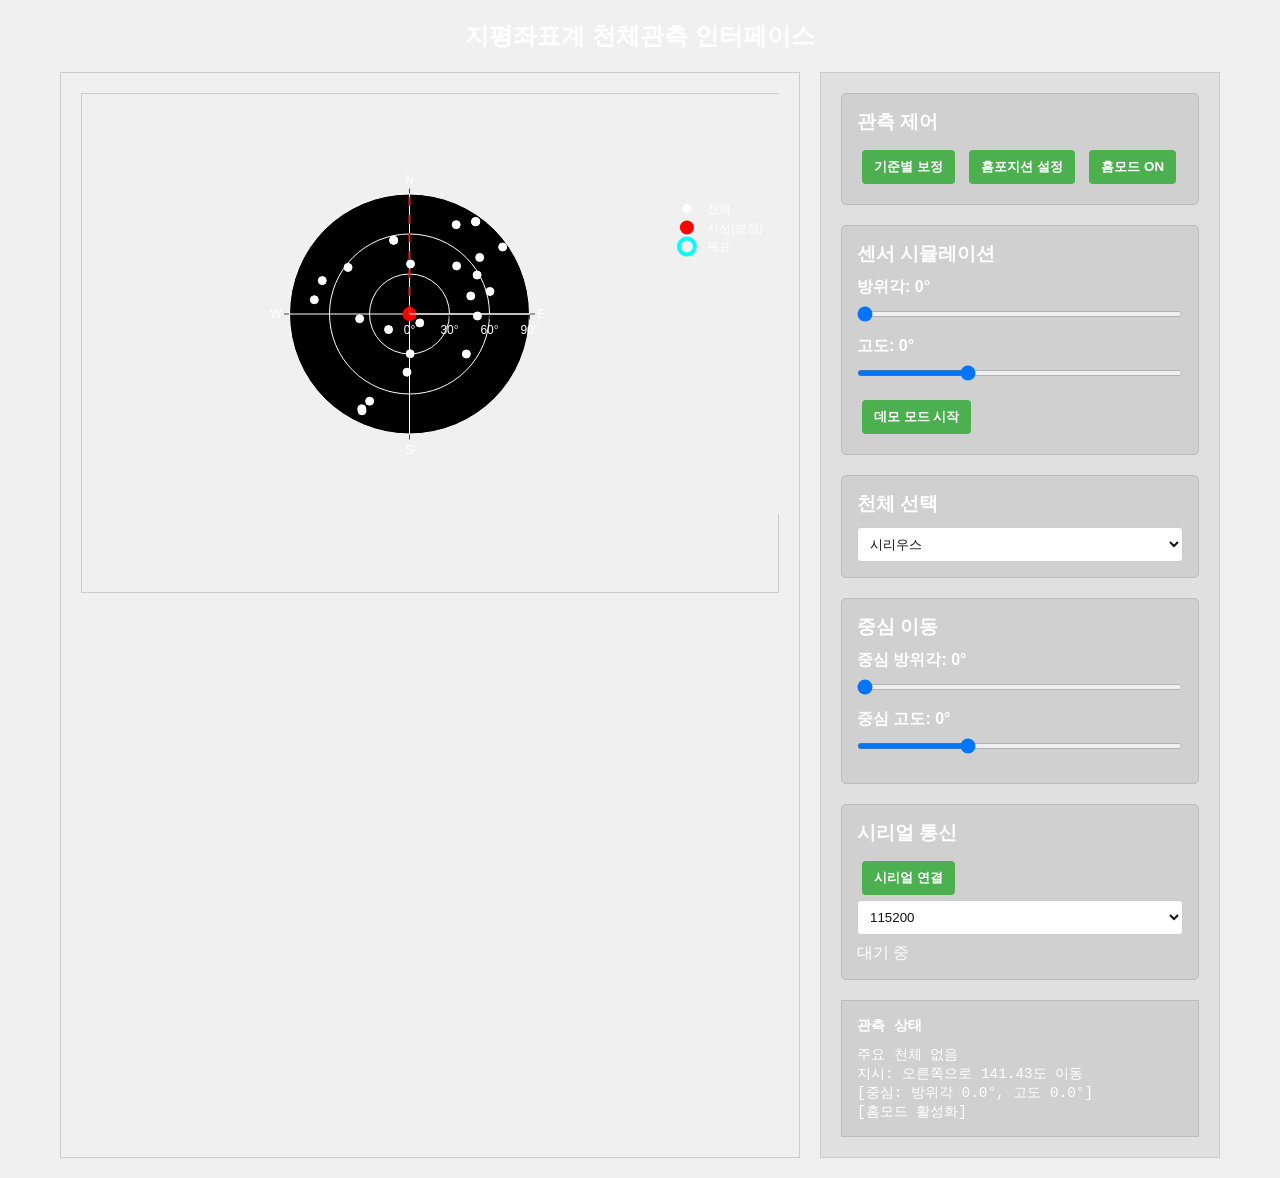
<file: astro-site/plotly/index.html>
<!DOCTYPE html>
<html lang="ko"><head>
<meta charset="UTF-8" /><meta name="viewport" content="width=device-width, initial-scale=1.0"/>
<title>지평좌표계 천체관측 인터페이스</title>
<script src="https://cdn.plot.ly/plotly-latest.min.js"></script>
<style>
*{margin:0;padding:0;box-sizing:border-box}
body{font-family:Arial,sans-serif;background:#f0f0f0;color:#fff;min-height:100vh}
.container{max-width:1200px;margin:0 auto;padding:20px}
.header{text-align:center;margin-bottom:20px}.header h1{font-size:1.5rem;margin-bottom:10px;color:#fff}
.main-content{display:grid;grid-template-columns:1fr 400px;gap:20px}
.plot-container{background:#f0f0f0;border:1px solid #ccc;padding:20px;min-height:500px}
.controls{background:#e0e0e0;border:1px solid #ccc;padding:20px}
.control-group{margin-bottom:20px;padding:15px;background:#d0d0d0;border-radius:5px;border:1px solid #bbb}
.control-group h3{margin-bottom:10px;color:#fff}
button{padding:8px 12px;border:none;border-radius:4px;background:#4CAF50;color:#fff;cursor:pointer;font-weight:bold;margin:5px}
button:hover{background:#45a049}
.slider-container{margin-bottom:15px}
.slider-container label{display:block;margin-bottom:5px;font-weight:bold;color:#fff}
input[type=range]{width:100%;height:6px;border-radius:3px;background:#ddd;outline:none}
.status{background:#d0d0d0;border:1px solid #bbb;padding:15px;margin-top:20px;font-family:'Courier New',monospace;font-size:.9rem;white-space:pre-line}
.status h4{color:#fff;margin-bottom:10px}
select{width:100%;padding:8px;border-radius:4px;border:1px solid #ccc;background:#fff;color:#111}
.small{font-size:12px;opacity:.95}
@media (max-width:1200px){.main-content{grid-template-columns:1fr}}
</style></head>
<body>
<div class="container">
  <div class="header"><h1>지평좌표계 천체관측 인터페이스</h1></div>
  <div class="main-content">
    <div class="plot-container">
      <div id="skyPlot" style="width:100%;height:420px;"></div>
      <div id="envHint" class="small" style="margin-top:8px;color:#222;background:#fff;padding:8px;border-radius:4px;">
        참고: file:// 로 열면 시리얼 통신이 비활성화됩니다. (Chrome/Edge에서 http://127.0.0.1 로 열면 사용 가능)
      </div>
    </div>
    <div class="controls">
      <div class="control-group">
        <h3>관측 제어</h3>
        <button onclick="alignToSelected()">기준별 보정</button>
        <button onclick="setHomePosition()">홈포지션 설정</button>
        <button onclick="toggleHomeMode()" id="homeModeBtn">홈모드 ON</button>
      </div>
      <div class="control-group">
        <h3>센서 시뮬레이션</h3>
        <div class="slider-container"><label>방위각: <span id="azValue">0°</span></label><input type="range" id="azSlider" min="0" max="359" value="0" step="1"></div>
        <div class="slider-container"><label>고도: <span id="altValue">0°</span></label><input type="range" id="altSlider" min="-90" max="180" value="0" step="1"></div>
        <button id="demoBtn" onclick="toggleDemo()">데모 모드 시작</button>
      </div>
      <div class="control-group">
        <h3>천체 선택</h3>
        <select id="objectSelect"><option value="">천체를 선택하세요</option></select>
      </div>
      <div class="control-group">
        <h3>중심 이동</h3>
        <div class="slider-container"><label>중심 방위각: <span id="centerAzValue">180°</span></label><input type="range" id="centerAzSlider" min="0" max="359" value="180" step="1"></div>
        <div class="slider-container"><label>중심 고도: <span id="centerAltValue">90°</span></label><input type="range" id="centerAltSlider" min="-90" max="180" value="90" step="1"></div>
      </div>
      <div class="control-group">
        <h3>시리얼 통신</h3>
        <button id="serialBtn" onclick="toggleSerial()">시리얼 연결</button>
        <select id="baudRateSelect">
          <option value="115200" selected>115200</option><option value="57600">57600</option><option value="38400">38400</option><option value="19200">19200</option><option value="9600">9600</option>
        </select>
        <div id="serialStatus" style="margin-top:8px;">대기 중</div>
      </div>
      <div class="status"><h4>관측 상태</h4><div id="statusText">대기 중...</div></div>
    </div>
  </div>
</div>
<script>
const OBS_LAT=37.4567, OBS_LON=126.7052, OBS_ELEV=45, THRESHOLD=3.0, FOV=90;
let azSlider, altSlider, centerAzSlider, centerAltSlider;
let azValue, altValue, centerAzValue, centerAltValue;
let objectSelect, demoBtn, homeModeBtn, serialBtn, statusText;
const objects=[{"name":"시리우스","ra":101.2875,"dec":-16.7161,"type":"star"},{"name":"프로키온","ra":114.8250,"dec":5.2250,"type":"star"},{"name":"폴라리스","ra":37.9542,"dec":89.2642,"type":"star"},{"name":"아크투루스","ra":213.9167,"dec":19.1825,"type":"star"},{"name":"스피카","ra":201.3000,"dec":-11.1614,"type":"star"},{"name":"M44 (벌집성단)","ra":130.1000,"dec":19.6833,"type":"cluster"},{"name":"M67","ra":132.8250,"dec":11.8167,"type":"cluster"},{"name":"M3","ra":205.5500,"dec":28.3750,"type":"cluster"},{"name":"M51 (나선은하)","ra":202.4708,"dec":47.1953,"type":"galaxy"},{"name":"M87","ra":187.7042,"dec":12.3911,"type":"galaxy"},{"name":"M81","ra":148.7500,"dec":69.0000,"type":"galaxy"},{"name":"M82","ra":148.7500,"dec":69.0000,"type":"galaxy"},{"name":"데네브","ra":310.3583,"dec":45.2803,"type":"star"},{"name":"베가","ra":279.2333,"dec":38.7836,"type":"star"},{"name":"알타이르","ra":297.6958,"dec":8.8683,"type":"star"},{"name":"안타레스","ra":247.3500,"dec":-26.4319,"type":"star"},{"name":"M13","ra":250.4208,"dec":36.4600,"type":"cluster"},{"name":"M4","ra":245.8958,"dec":-26.5256,"type":"cluster"},{"name":"M8 (라군)","ra":270.9042,"dec":-24.3867,"type":"nebula"},{"name":"M20 (삼열)","ra":270.6750,"dec":-23.0300,"type":"nebula"},{"name":"M17 (오메가)","ra":275.1083,"dec":-16.1767,"type":"nebula"},{"name":"M27 (아령)","ra":299.9000,"dec":22.7211,"type":"nebula"},{"name":"M31","ra":10.6833,"dec":41.2692,"type":"galaxy"},{"name":"카펠라","ra":79.1708,"dec":45.9981,"type":"star"},{"name":"페르세우스 더블 클러스터","ra":34.7500,"dec":57.1333,"type":"cluster"},{"name":"M33","ra":23.4625,"dec":30.6603,"type":"galaxy"},{"name":"M45 (플레이아데스)","ra":56.8500,"dec":24.1167,"type":"cluster"},{"name":"알데바란","ra":68.9792,"dec":16.5092,"type":"star"},{"name":"히아데스 군","ra":66.0833,"dec":16.0000,"type":"cluster"},{"name":"리겔","ra":78.6333,"dec":-8.2017,"type":"star"},{"name":"베텔게우스","ra":88.7917,"dec":7.4069,"type":"star"},{"name":"M42 (오리온 대성운)","ra":83.8208,"dec":-5.3911,"type":"nebula"},{"name":"M1 (게 성운)","ra":83.6333,"dec":22.0144,"type":"nebula"},{"name":"IC 434 (말머리 성운)","ra":85.2458,"dec":-2.4583,"type":"nebula"},{"name":"M78","ra":86.6875,"dec":0.0756,"type":"nebula"},{"name":"M79","ra":81.0458,"dec":-24.5242,"type":"cluster"},{"name":"M36","ra":75.0000,"dec":34.0000,"type":"cluster"},{"name":"M37","ra":75.0000,"dec":34.0000,"type":"cluster"},{"name":"M38","ra":75.0000,"dec":34.0000,"type":"cluster"},{"name":"알골","ra":47.0422,"dec":40.9556,"type":"star"},{"name":"알마크","ra":30.9747,"dec":42.3297,"type":"star"},{"name":"알게니브","ra":340.7508,"dec":12.1728,"type":"star"},{"name":"알페라츠","ra":2.0969,"dec":29.0904,"type":"star"}];
let currentAz=0,currentAlt=0,selectedObject=objects[0];
let homeMode=true, centerAz=180, centerAlt=90;
let alignOffset=[0,0];
let demoTimer=null;
let serialPort=null,serialReader=null,serialWriter=null,serialConnected=false,__serialBuf='';

addEventListener('DOMContentLoaded',()=>{
  azSlider=document.getElementById('azSlider'); altSlider=document.getElementById('altSlider');
  centerAzSlider=document.getElementById('centerAzSlider'); centerAltSlider=document.getElementById('centerAltSlider');
  azValue=document.getElementById('azValue'); altValue=document.getElementById('altValue');
  centerAzValue=document.getElementById('centerAzValue'); centerAltValue=document.getElementById('centerAltValue');
  objectSelect=document.getElementById('objectSelect'); demoBtn=document.getElementById('demoBtn');
  homeModeBtn=document.getElementById('homeModeBtn'); serialBtn=document.getElementById('serialBtn');
  statusText=document.getElementById('statusText');
  objects.forEach(o=>{const opt=document.createElement('option');opt.value=o.name;opt.textContent=o.name;objectSelect.appendChild(opt);});
  objectSelect.value=objects[0].name;
  bind(); draw(); setInterval(updateStatus,200);
  if(location.protocol.startsWith('http')) document.getElementById('envHint').style.display='none';
});
addEventListener('message', e=>{ const d=e.data||{}; if(d.type==='azAlt'&&isFinite(d.az)&&isFinite(d.alt)) applyAzAlt(d.az,d.alt); });

function bind(){
  azSlider.oninput=e=>{currentAz=+e.target.value;azValue.textContent=currentAz+'°';draw();};
  altSlider.oninput=e=>{currentAlt=+e.target.value;altValue.textContent=currentAlt+'°';draw();};
  centerAzSlider.oninput=e=>{if(!homeMode){centerAz=+e.target.value;centerAzValue.textContent=centerAz+'°';draw();}};
  centerAltSlider.oninput=e=>{if(!homeMode){centerAlt=+e.target.value;centerAltValue.textContent=centerAlt+'°';draw();}};
  objectSelect.onchange=e=>{selectedObject=objects.find(o=>o.name===e.target.value)||objects[0];draw();};
}
function normalizeAzAlt(az,alt){let A=((az%360)+360)%360,H=alt;if(H>90){H=180-H;A=(A+180)%360;}else if(H<-90){H=-180-H;A=(A+180)%360;}return{az:A,alt:H};}
function radecToAltAz(ra,dec,lat,lon,elev,t){
  const n=new Date(t),h=n.getUTCHours(),m=n.getUTCMinutes(),s=n.getUTCSeconds();
  const lst=(h*15+m*0.25+s*0.0041667+100)%360, ha=(lst-ra+360)%360;
  const d=dec*Math.PI/180, phi=lat*Math.PI/180, H=ha*Math.PI/180;
  const sinAlt=Math.sin(d)*Math.sin(phi)+Math.cos(d)*Math.cos(phi)*Math.cos(H);
  const alt=Math.asin(Math.max(-1,Math.min(1,sinAlt)))*180/Math.PI;
  const cosAz=(Math.sin(d)-Math.sin(alt*Math.PI/180)*Math.sin(phi))/(Math.cos(alt*Math.PI/180)*Math.cos(phi));
  let az=Math.acos(Math.max(-1,Math.min(1,cosAz)))*180/Math.PI; if(ha>180){az=360-az;}
  return {az,alt};
}
function angDist(az1,alt1,az2,alt2){
  const a1=az1*Math.PI/180,h1=alt1*Math.PI/180,a2=az2*Math.PI/180,h2=alt2*Math.PI/180;
  const c=Math.sin(h1)*Math.sin(h2)+Math.cos(h1)*Math.cos(h2)*Math.cos(a1-a2);
  return Math.acos(Math.max(-1,Math.min(1,c)))*180/Math.PI;
}
function toCentered(az,alt,cAz,cAlt){
  const a=az*Math.PI/180,h=alt*Math.PI/180,A0=cAz*Math.PI/180,H0=cAlt*Math.PI/180;
  const cosR=Math.sin(H0)*Math.sin(h)+Math.cos(H0)*Math.cos(h)*Math.cos(a-A0);
  const r=Math.acos(Math.max(-1,Math.min(1,cosR)))*180/Math.PI;
  const y=Math.cos(h)*Math.sin(a-A0);
  const x=Math.sin(h)*Math.cos(H0)-Math.cos(h)*Math.sin(H0)*Math.cos(a-A0);
  const th=((Math.atan2(y,x)*180/Math.PI)+360)%360;
  return {theta:th,r};
}
function draw(){
  if(typeof Plotly==='undefined'){document.getElementById('skyPlot').innerHTML='<div style="text-align:center;padding:50px;color:#fff;">Plotly 로딩 중/차단</div>';return;}
  const now=new Date().toISOString(); const traces=[];
  if(homeMode){
    const ns=normalizeAzAlt(currentAz,currentAlt);
    centerAz=ns.az; centerAlt=ns.alt;
    centerAzSlider.value=centerAz; centerAltSlider.value=centerAlt;
    centerAzValue.textContent=centerAz+'°'; centerAltValue.textContent=centerAlt+'°';
    homeModeBtn.textContent='홈모드 ON';
  } else { homeModeBtn.textContent='홈모드 OFF'; }
  const c=normalizeAzAlt(centerAz,centerAlt);
  const inView=[];
  for(const o of objects){
    const aa=radecToAltAz(o.ra,o.dec,OBS_LAT,OBS_LON,OBS_ELEV,now);
    const cc=toCentered(aa.az,aa.alt,c.az,c.alt);
    if(cc.r<=FOV) inView.push({name:o.name,theta:cc.theta,r:cc.r});
  }
  if(inView.length){
    traces.push({ r:inView.map(o=>o.r), theta:inView.map(o=>o.theta), mode:'markers', type:'scatterpolar', name:'천체',
      marker:{size:8,color:'#fff',line:{color:'#fff',width:1}}, text:inView.map(o=>o.name),
      hovertemplate:'<b>%{text}</b><br>상대각 %{theta:.1f}°<br>각거리 %{r:.1f}°<extra></extra>' });
  }
  const scorr=normalizeAzAlt(currentAz+alignOffset[0], currentAlt+alignOffset[1]);
  const sc=toCentered(scorr.az,scorr.alt,c.az,c.alt);
  if(sc.r<=FOV){
    traces.push({ r:[sc.r], theta:[sc.theta], mode:'markers', type:'scatterpolar', name:'시선(보정)',
      marker:{size:12,color:'red',line:{color:'red',width:2}},
      hovertemplate:'시선(보정)<br>상대각 %{theta:.1f}°<br>각거리 %{r:.1f}°<extra></extra>' });
  }
  const ta=radecToAltAz(selectedObject.ra,selectedObject.dec,OBS_LAT,OBS_LON,OBS_ELEV,now);
  const tc=toCentered(ta.az,ta.alt,c.az,c.alt);
  traces.push({ r:[tc.r], theta:[tc.theta], mode:'markers', type:'scatterpolar', name:'목표',
    marker:{size:30,color:'cyan',line:{color:'cyan',width:4},symbol:'circle-open'},
    hovertemplate:'목표: '+selectedObject.name+'<br>상대각 %{theta:.1f}°<br>각거리 %{r:.1f}°<extra></extra>' });
  traces.push({ r:[0,FOV], theta:[0,0], mode:'lines', type:'scatterpolar', name:'자오선', line:{color:'ed',width:2,dash:'dash'}, showlegend:false });
  const layout={ polar:{
      radialaxis:{visible:true,range:[0,FOV],ticktext:['0°','30°','60°','90°'],tickvals:[0,30,60,90],tickmode:'array',tickfont:{color:'#fff'},gridcolor:'#fff',linecolor:'#fff'},
      angularaxis:{direction:'clockwise',rotation:90,ticktext:['N','E','S','W'],tickvals:[0,90,180,270],tickmode:'array',tickfont:{color:'#fff'},gridcolor:'#fff',linecolor:'#fff'},
      bgcolor:'#000'
    },paper_bgcolor:'#f0f0f0', plot_bgcolor:'#f0f0f0', font:{color:'#fff'}, showlegend:true };
  Plotly.newPlot('skyPlot', traces, layout, {responsive:true, displayModeBar:false});
}
function updateStatus(){
  const now=new Date().toISOString();
  const corr=normalizeAzAlt(currentAz+alignOffset[0],currentAlt+alignOffset[1]);
  let min=1e9,near=null;
  for(const o of objects){
    const aa=radecToAltAz(o.ra,o.dec,OBS_LAT,OBS_LON,OBS_ELEV,now);
    const d=angDist(corr.az,corr.alt,aa.az,aa.alt);
    if(d<min){min=d;near={obj:o,az:aa.az,alt:aa.alt};}
  }
  const tgt=radecToAltAz(selectedObject.ra,selectedObject.dec,OBS_LAT,OBS_LON,OBS_ELEV,now);
  const daz=(tgt.az-corr.az+360)%360, dalt=tgt.alt-corr.alt;
  const dirText=Math.abs(daz)>Math.abs(dalt)?((0<daz&&daz<180)?'오른쪽':'왼쪽'):(dalt>0?'위쪽':'아래쪽');
  let msg=min<=THRESHOLD?`현재 시선: ${near.obj.name} (${near.obj.type})\n각거리: ${min.toFixed(2)}도\n`:'주요 천체 없음\n';
  msg+=`지시: ${dirText}으로 ${angDist(corr.az,corr.alt,tgt.az,tgt.alt).toFixed(2)}도 이동\n`;
  if(alignOffset[0]||alignOffset[1]) msg+=`(보정 적용: ΔAz=${alignOffset[0].toFixed(2)}°, ΔAlt=${alignOffset[1].toFixed(2)}°)\n`;
  msg+=`[중심: 방위각 ${centerAz.toFixed(1)}°, 고도 ${centerAlt.toFixed(1)}°]`; if(homeMode) msg+='\n[홈모드 활성화]';
  statusText.textContent=msg;
}
function alignToSelected(){ const now=new Date().toISOString(); const t=radecToAltAz(selectedObject.ra,selectedObject.dec,OBS_LAT,OBS_LON,OBS_ELEV,now); const c=normalizeAzAlt(currentAz,currentAlt); alignOffset[0]=t.az-c.az; alignOffset[1]=t.alt-c.alt; draw(); updateStatus(); }
function setHomePosition(){ const c=normalizeAzAlt(currentAz,currentAlt); console.log(`홈포지션: Az ${c.az.toFixed(1)} Alt ${c.alt.toFixed(1)}`); }
function toggleHomeMode(){ homeMode=!homeMode; draw(); }
function toggleDemo(){ if(demoTimer){ clearInterval(demoTimer); demoTimer=null; demoBtn.textContent='데모 모드 시작'; return; } demoBtn.textContent='데모 모드 중지'; demoTimer=setInterval(()=>{ const t=Date.now()/1000; const az=(t*12)%360; const alt=45+30*Math.sin(t/2); applyAzAlt(az,alt); },120); }

// Web Serial
function setSerialStatus(t){const el=document.getElementById('serialStatus'); if(el) el.textContent=t;}
async function toggleSerial(){
  if(!('serial' in navigator)){ setSerialStatus('Web Serial 미지원 (Chrome/Edge 필요)'); return; }
  if(!location.protocol.startsWith('http')){ setSerialStatus('http://127.0.0.1 에서 열어야 합니다'); return; }
  if(!serialConnected){ await connectSerial(); } else { await disconnectSerial(); }
}
async function connectSerial(){
  try{
    const baud=parseInt(document.getElementById('baudRateSelect').value,10)||115200;
    serialPort=await navigator.serial.requestPort(); await serialPort.open({baudRate:baud});
    const dec=new TextDecoderStream(), enc=new TextEncoderStream();
    serialPort.readable.pipeTo(dec.writable); enc.readable.pipeTo(serialPort.writable);
    serialReader=dec.readable.getReader(); serialWriter=enc.writable.getWriter();
    serialConnected=true; serialBtn.textContent='시리얼 해제'; setSerialStatus(`연결됨 (baud ${baud})`);
    readSerial();
  }catch(e){ setSerialStatus('연결 실패: '+e.message); }
}
async function disconnectSerial(){
  try{
    if(serialReader){await serialReader.cancel();serialReader.releaseLock();serialReader=null;}
    if(serialWriter){await serialWriter.close();serialWriter.releaseLock();serialWriter=null;}
    if(serialPort){await serialPort.close();serialPort=null;}
  }catch(e){}
  serialConnected=false; serialBtn.textContent='시리얼 연결'; setSerialStatus('해제됨'); __serialBuf='';
}
async function readSerial(){
  try{
    while(serialConnected && serialReader){
      const {value,done}=await serialReader.read(); if(done) break;
      if(value) parseSerialChunk(String(value));
    }
  }catch(e){ setSerialStatus('읽기 오류: '+e.message); }
}
function parseSerialChunk(chunk){
  __serialBuf+=chunk; let idx;
  while((idx=__serialBuf.indexOf('\n'))>=0){
    const line=__serialBuf.slice(0,idx).trim(); __serialBuf=__serialBuf.slice(idx+1);
    if(line) tryDirectParse(line);
  }
}
function tryDirectParse(s){
  let m=s.match(/AZ\s*[:=\s]\s*([-+]?\d+(?:\.\d+)?)[^\d\-+]+ALT\s*[:=\s]\s*([-+]?\d+(?:\.\d+)?)/i);
  if(m){ applyAzAlt(parseFloat(m[1]),parseFloat(m[2])); return true; }
  m=s.match(/^YPR\s*[:=]?\s*([-+]?\d+(?:\.\d+)?)\s*[\s,]+\s*([-+]?\d+(?:\.\d+)?)\s*[\s,]+\s*([-+]?\d+(?:\.\d+)?)/i);
  if(m){ const yawDeg=parseFloat(m[1]), pitchDeg=parseFloat(m[2]); applyAzAlt(((yawDeg%360)+360)%360, pitchDeg); return true; }
  const p=s.split(/[\s,]+/).filter(Boolean);
  if(p.length>=2 && !isNaN(parseFloat(p[0])) && !isNaN(parseFloat(p[1]))){ applyAzAlt(parseFloat(p[0]),parseFloat(p[1])); return true; }
  return false;
}
function applyAzAlt(az,alt){
  if(!isFinite(az)||!isFinite(alt)) return;
  currentAz=az; currentAlt=alt;
  azSlider.value=Math.round(((az%360)+360)%360); altSlider.value=Math.round(alt);
  azValue.textContent=Math.round(az)+'°'; altValue.textContent=Math.round(alt)+'°';
  draw(); updateStatus();
}
</script>
</body></html>
</file>
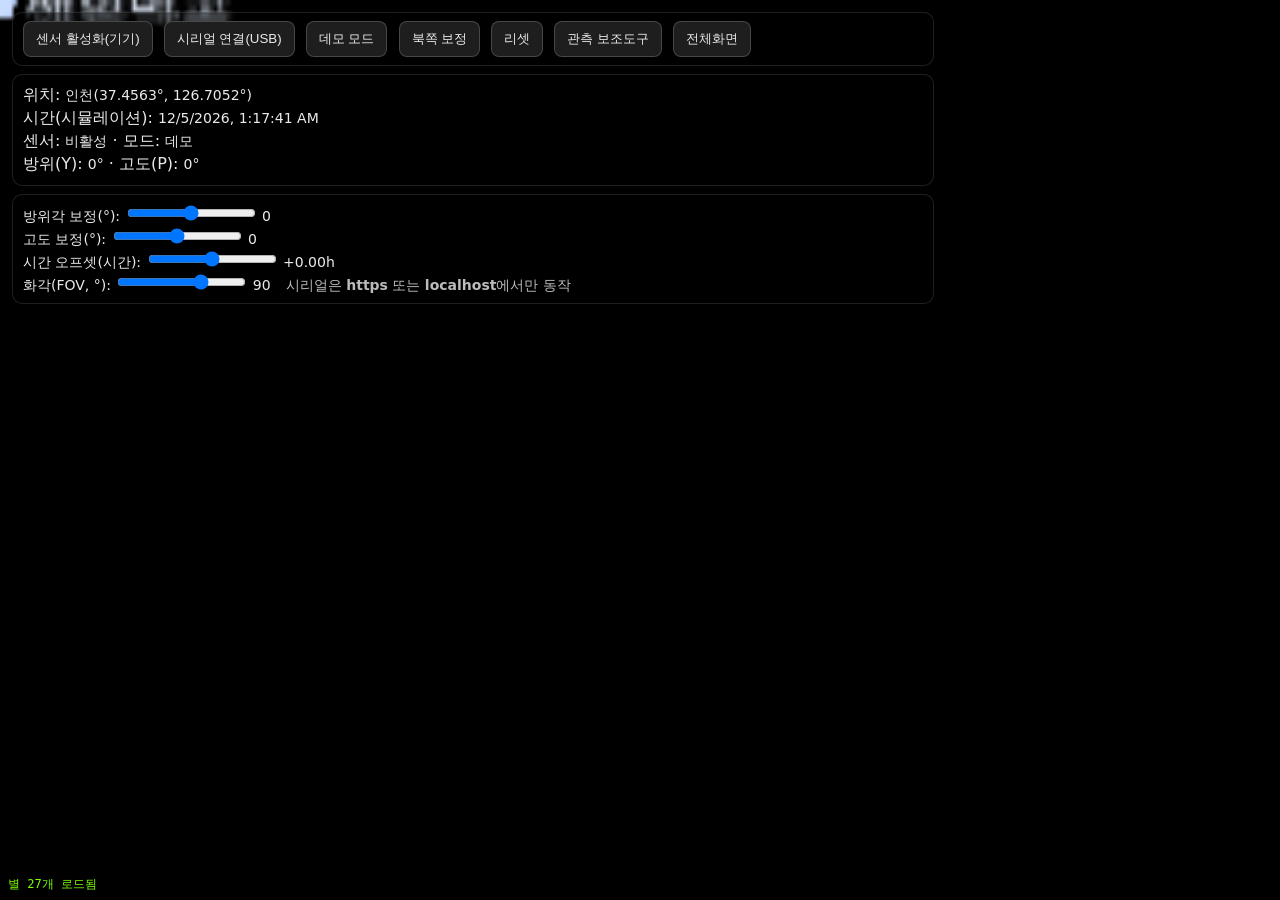
<file: astro-site/sensor/index.html>
<!doctype html>
<html lang="ko"><head>
<meta charset="utf-8"><meta name="viewport" content="width=device-width,initial-scale=1,maximum-scale=1,user-scalable=no">
<title>SensorSky - 사용자 별목록 + 시리얼(USB) + 화각(FOV)</title>
<style>
html,body{margin:0;padding:0;height:100%;background:#000;color:#eaeaea;font-family:system-ui,-apple-system,Segoe UI,Roboto,Noto Sans,Ubuntu,Cantarell,Helvetica,Arial}
#scene{position:fixed;top:0;left:0;width:100vw;height:100vh;display:block;z-index:0}
#ui{position:fixed;top:0;left:0;padding:12px;width:100%;box-sizing:border-box;z-index:10;pointer-events:auto}
.panel{background:rgba(0,0,0,.45);border:1px solid rgba(255,255,255,.12);border-radius:10px;padding:8px 10px;margin-bottom:8px;max-width:900px}
button{background:#1e1e1e;color:#eaeaea;border:1px solid rgba(255,255,255,.18);border-radius:8px;padding:8px 12px;margin-right:6px;cursor:pointer}
button:hover{background:#2a2a2a}
label,input,span{font-size:14px}
.status div{margin:2px 0}
#dbg{position:fixed;left:8px;bottom:8px;z-index:20;color:#7CFC00;font:12px/1.35 monospace;white-space:pre-wrap;max-width:95vw;pointer-events:none}
/* Assist sidebar */
#assistPanel{position:fixed;top:0;right:0;height:100vh;width:min(560px,95vw);background:#0f162a;border-left:1px solid rgba(255,255,255,.15);z-index:30;transform:translateX(100%);transition:transform .2s ease;display:flex;flex-direction:column;box-shadow:-8px 0 16px rgba(0,0,0,.35)}
#assistPanel.open{transform:translateX(0)}
#assistPanelHeader{display:flex;align-items:center;justify-content:space-between;padding:8px 10px;border-bottom:1px solid rgba(255,255,255,.12)}
#assistPanelHeader .title{font-weight:600}
#assistPanel iframe{flex:1;border:0;width:100%}
#assistResizer{position:absolute;top:0;left:-6px;width:6px;height:100%;cursor:ew-resize;background:transparent}
</style></head>
<body>
<div id="ui">
  <div class="panel">
    <button onclick="SKY.enableDeviceSensors()">센서 활성화(기기)</button>
    <button onclick="SKY.connectSerial()">시리얼 연결(USB)</button>
    <button onclick="SKY.setDemo()">데모 모드</button>
    <button onclick="SKY.calibrateNorth()">북쪽 보정</button>
    <button onclick="SKY.resetAll()">리셋</button>
    <button onclick="SKY.toggleAssistant(true)">관측 보조도구</button>
    <button onclick="SKY.toggleFullscreen()">전체화면</button>
  </div>
  <div class="panel status">
    <div>위치: <span id="locationText">인천(37.4563°, 126.7052°)</span></div>
    <div>시간(시뮬레이션): <span id="timeText">-</span></div>
    <div>센서: <span id="sensorStatus">비활성</span> · 모드: <span id="modeStatus">데모</span></div>
    <div>방위(Y): <span id="yawText">0°</span> · 고도(P): <span id="pitchText">0°</span></div>
  </div>
  <div class="panel">
    <label>방위각 보정(°): <input id="yawOffset" type="range" min="-180" max="180" step="1" value="0" oninput="SKY.onYawOffset(this.value)"> <span id="yawOffsetVal">0</span></label><br/>
    <label>고도 보정(°): <input id="altOffset" type="range" min="-90" max="90" step="1" value="0" oninput="SKY.onAltOffset(this.value)"> <span id="altOffsetVal">0</span></label><br/>
    <label>시간 오프셋(시간): <input id="timeOffset" type="range" min="-12" max="12" step="0.25" value="0" oninput="SKY.onTimeOffset(this.value)"> <span id="timeOffsetVal">+0.00h</span></label><br/>
    <label>화각(FOV, °): <input id="fov" type="range" min="30" max="120" step="1" value="90" oninput="SKY.onFov(this.value)"> <span id="fovVal">90</span></label>
    <span style="opacity:.8; margin-left:10px">시리얼은 <b>https</b> 또는 <b>localhost</b>에서만 동작</span>
  </div>
</div>
<canvas id="scene"></canvas>
<div id="dbg">init…</div>
<div id="assistPanel" aria-hidden="true">
  <div id="assistPanelHeader"><div class="title">관측 보조도구</div><button onclick="SKY.toggleAssistant(false)">닫기</button></div>
  <div id="assistResizer" title="가로 크기 조절"></div>
  <iframe id="assistFrame" title="관측 보조도구" loading="lazy" allow="serial"></iframe>
</div>
<script>
(()=> {
  const LABEL_MAG_LIMIT = 10.0, LOAD_MAG_LIMIT  = 10.0;
  const raw=[{n:'시리우스',ra:6.7525,dec:-16.7161,m:-1.46},{n:'카노푸스',ra:6.4290,dec:-52.6951,m:-0.74},{n:'아크투루스',ra:14.2580,dec:19.1824,m:-0.05},{n:'베가',ra:18.6156,dec:38.7837,m:0.03},{n:'리겔',ra:5.1424,dec:-8.2016,m:0.13},{n:'카펠라',ra:5.2346,dec:45.9976,m:0.08},{n:'베텔게우스',ra:5.9195,dec:7.4071,m:0.50},{n:'아케르나르',ra:1.3853,dec:-57.2372,m:0.45},{n:'알타이르',ra:19.8460,dec:8.8683,m:0.77},{n:'데네브',ra:20.6905,dec:45.2803,m:1.25},{n:'레굴루스',ra:10.1340,dec:11.9670,m:1.36},{n:'폴룩스',ra:7.7554,dec:28.0261,m:1.15},{n:'카스트로',ra:7.5684,dec:31.8885,m:1.58},{n:'데네볼라',ra:11.4925,dec:14.5670,m:2.14},{n:'안타레스',ra:16.5050,dec:-26.4310,m:1.06},{n:'미자르',ra:13.4475,dec:54.9221,m:2.23},{n:'알골',ra:3.0844,dec:40.9557,m:2.09},{n:'데아라민',ra:16.5333,dec:47.9100,m:2.76},{n:'폴라리스',ra:2.5303,dec:89.2641,m:1.98},{n:'알비레오',ra:19.5350,dec:27.9620,m:3.05},{n:'미라',ra:2.4578,dec:-3.0100,m:3.40},{n:'알마크',ra:2.3551,dec:42.4285,m:2.10},{n:'쉐다르',ra:0.6751,dec:56.5374,m:2.24},{n:'카프',ra:0.1528,dec:59.1502,m:2.28},{n:'나비',ra:0.9451,dec:60.7167,m:2.47},{n:'루크바',ra:1.4300,dec:60.2333,m:2.68},{n:'세긴',ra:1.9066,dec:63.6700,m:3.37}];
  const seen=new Set(),stars=[]; for(const s of raw){const k=`${s.n}|${s.ra}|${s.dec}`; if(!seen.has(k)){seen.add(k);stars.push(s);}}
  const dbg=document.getElementById('dbg'),canvas=document.getElementById('scene'),ctx=canvas.getContext('2d');
  const locationText=document.getElementById('locationText'),timeText=document.getElementById('timeText');
  const sensorStatus=document.getElementById('sensorStatus'),modeStatus=document.getElementById('modeStatus');
  const yawOffsetVal=document.getElementById('yawOffsetVal'),altOffsetVal=document.getElementById('altOffsetVal');
  const timeOffsetVal=document.getElementById('timeOffsetVal'),yawText=document.getElementById('yawText'),pitchText=document.getElementById('pitchText'),fovVal=document.getElementById('fovVal');
  let DPR=Math.min(devicePixelRatio||1,2),W=0,H=0; let yawRad=0,pitchRad=0,yawOffsetRad=0,altOffsetRad=0,timeOffsetMs=0,fovDeg=90;
  let observerLatDeg=37.4563,observerLonDeg=126.7052; let serialReader=null,serialBuffer=''; let lastSentTs=0;

  // Assist panel width persistence
  const assistPanel=document.getElementById('assistPanel');
  const assistFrame=document.getElementById('assistFrame');
  const stored=localStorage.getItem('assistWidthPx');
  let assistWidthPx = stored ? Math.max(300, Math.min(parseInt(stored,10)||420, Math.floor(window.innerWidth*0.95))) : 420;

  addEventListener('resize',()=>{ assistWidthPx=Math.min(assistWidthPx, Math.floor(window.innerWidth*0.95)); if(assistPanel) assistPanel.style.width=assistWidthPx+'px'; resize(); });
  function resize(){DPR=Math.min(devicePixelRatio||1,2);W=Math.floor(innerWidth*DPR);H=Math.floor(innerHeight*DPR);canvas.width=W;canvas.height=H;canvas.style.width=(W/DPR)+'px';canvas.style.height=(H/DPR)+'px';}
  addEventListener('keydown', e=>{ if(e.key==='Escape' && assistOpen){ setAssistOpen(false); } });

  const d2r=d=>d*Math.PI/180,r2d=r=>r*180/Math.PI,wrap=a=>{const t=2*Math.PI;return ((a%t)+t)%t},h2r=h=>h*(Math.PI/12);
  function jd(date){ const Y=date.getUTCFullYear(),M=date.getUTCMonth()+1,D=date.getUTCDate(); const a=Math.floor((14-M)/12),y=Y+4800-a,m=M+12*a-3; const JDN=D+Math.floor((153*m+2)/5)+365*y+Math.floor(y/4)-Math.floor(y/100)+Math.floor(y/400)-32045; const frac=(date.getUTCHours()-12)/24+date.getUTCMinutes()/1440+date.getUTCSeconds()/86400+date.getUTCMilliseconds()/86400000; return JDN+frac; }
  function lstRad(date, lonDeg){ const j=jd(date),t=(j-2451545.0)/36525.0; let gmst=6.697374558+2400.051336*t+0.000025862*t*t+(date.getUTCHours()+date.getUTCMinutes()/60+date.getUTCSeconds()/3600)*1.0027379093; gmst=((gmst%24)+24)%24; return h2r(((gmst+lonDeg/15)%24+24)%24); }
  function eqToHor(raH, decD, latD, lonD, date){ const ra=h2r(raH), dec=d2r(decD), la=d2r(latD), LST=lstRad(date,lonD), HA=wrap(LST-ra); const sinAlt=Math.sin(dec)*Math.sin(la)+Math.cos(dec)*Math.cos(la)*Math.cos(HA); const alt=Math.asin(sinAlt); const y=-Math.cos(dec)*Math.sin(HA); const x=Math.sin(dec)*Math.cos(la)-Math.cos(dec)*Math.sin(la)*Math.cos(HA); const az=wrap(Math.atan2(y,x)); return {az,alt}; }
  const horToVec=(az,alt)=>({x:Math.cos(alt)*Math.sin(az), y:Math.sin(alt), z:Math.cos(alt)*Math.cos(az)});
  function toCamera(v,yaw,pitch){ const cy=Math.cos(-yaw),sy=Math.sin(-yaw); let x=v.x*cy+v.z*sy, y=v.y, z=-v.x*sy+v.z*cy; const p=Math.max(d2r(-89),Math.min(d2r(89),pitch)); const cx=Math.cos(-p),sx=Math.sin(-p); const y2=y*cx - z*sx, z2=y*sx + z*cx; return {x:x,y:y2,z:z2}; }
  function project(v){ if(v.z<=0) return null; const f = (Math.min(W,H)/2) / Math.tan(d2r(fovDeg/2)); return {x:(W/2)+(v.x*f/v.z), y:(H/2)-(v.y*f/v.z)}; }
  function magToSize(m){ const n=1-Math.min(Math.max((m-(-1.46))/(LOAD_MAG_LIMIT-(-1.46)),0),1); return 0.9+2.6*Math.pow(n,1.2); }
  function drawLabel(text,x,y){ ctx.save(); ctx.font=`${Math.round(12*DPR)}px system-ui`; ctx.textAlign='left'; ctx.textBaseline='middle'; ctx.lineWidth=2*DPR; ctx.strokeStyle='rgba(0,0,0,0.6)'; ctx.fillStyle='rgba(230,240,255,0.95)'; ctx.strokeText(text,x,y); ctx.fillText(text,x,y); ctx.restore(); }
  function hud(){ const r=36*DPR,cx=W-(r+14*DPR),cy=r+14*DPR; ctx.save(); ctx.beginPath(); ctx.arc(cx,cy,r,0,Math.PI*2); ctx.strokeStyle='rgba(255,255,255,0.4)'; ctx.lineWidth=2*DPR; ctx.stroke(); ctx.font=`${Math.round(12*DPR)}px system-ui`; ctx.textAlign='center'; ctx.textBaseline='middle'; ctx.fillStyle='rgba(255,255,255,0.8)'; ctx.fillText('N',cx,cy-r+10*DPR); const hdg=wrap(yawRad+yawOffsetRad); const ax=cx+Math.sin(hdg)*(r-6*DPR), ay=cy-Math.cos(hdg)*(r-6*DPR); ctx.beginPath(); ctx.moveTo(cx,cy); ctx.lineTo(ax,ay); ctx.strokeStyle='rgba(255,80,80,0.9)'; ctx.lineWidth=3*DPR; ctx.stroke(); ctx.restore(); }

  function draw(now){
    const sim=new Date(Date.now()+timeOffsetMs);
    if(!now||now%500<16){ timeText.textContent=sim.toLocaleString(); yawText.textContent=Math.round(r2d(wrap(yawRad+yawOffsetRad)))+'°'; pitchText.textContent=Math.round(r2d(pitchRad+altOffsetRad))+'°'; }
    ctx.setTransform(1,0,0,1,0,0); ctx.clearRect(0,0,W,H);
    const g=ctx.createLinearGradient(0,0,0,H); g.addColorStop(0,'#00030A'); g.addColorStop(1,'#000'); ctx.fillStyle=g; ctx.fillRect(0,0,W,H);
    for(const s of stars){
      if(s.m>LOAD_MAG_LIMIT) continue;
      const h=eqToHor(s.ra,s.dec,observerLatDeg,observerLonDeg,sim);
      if(h.alt<=0) continue;
      const v=horToVec(h.az,h.alt); const cam=toCamera(v,wrap(yawRad+yawOffsetRad),pitchRad+altOffsetRad); const p=project(cam); if(!p) continue;
      const r=magToSize(s.m)*DPR; ctx.beginPath(); ctx.arc(p.x,p.y,r,0,Math.PI*2); ctx.fillStyle='rgba(200,220,255,.95)'; ctx.fill();
      if(s.m<=LABEL_MAG_LIMIT && s.n) drawLabel(s.n,p.x+r+4*DPR,p.y);
    }
    hud(); requestAnimationFrame(draw);
  }
  requestAnimationFrame(draw);

  if('geolocation' in navigator){
    navigator.geolocation.getCurrentPosition(pos=>{ observerLatDeg=pos.coords.latitude; observerLonDeg=pos.coords.longitude; locationText.textContent=`${observerLatDeg.toFixed(4)}°, ${observerLonDeg.toFixed(4)}°`; },()=>{}, {enableHighAccuracy:true,maximumAge:30000,timeout:8000});
  }
  dbg.textContent=`별 ${stars.length}개 로드됨`;

  function sendAzAltToAssistant(azDeg,altDeg){
    if(assistFrame && assistFrame.contentWindow){ assistFrame.contentWindow.postMessage({type:'azAlt',az:azDeg,alt:altDeg}, '*'); }
  }

  window.SKY={
    setDemo(){ modeStatus.textContent='데모'; sensorStatus.textContent='비활성'; },
    calibrateNorth(){ const currentYaw=wrap(yawRad+yawOffsetRad); yawOffsetRad+=-currentYaw; this._syncOffsets(); },
    resetAll(){ yawOffsetRad=0; altOffsetRad=0; timeOffsetMs=0; yawRad=0; pitchRad=0; fovDeg=90; this._syncOffsets(); this._syncTime(); this._syncFov(); },
    onYawOffset(v){ const d=Number(v); yawOffsetVal.textContent=String(d); yawOffsetRad=d2r(d); },
    onAltOffset(v){ const d=Number(v); altOffsetVal.textContent=String(d); altOffsetRad=d2r(d); },
    onTimeOffset(v){ const h=Number(v); timeOffsetMs=h*3600000; timeOffsetVal.textContent=(h>=0?'+':'')+h.toFixed(2)+'h'; },
    onFov(v){ fovDeg=Math.max(30,Math.min(120,Number(v))); fovVal.textContent=String(Math.round(fovDeg)); },
    async enableDeviceSensors(){
      try{
        if(typeof DeviceOrientationEvent!=='undefined' && typeof DeviceOrientationEvent.requestPermission==='function'){
          const res=await DeviceOrientationEvent.requestPermission(); if(res!=='granted'){ alert('센서 권한을 허용해 주세요.'); return; }
        }
        addEventListener('deviceorientation', e=>{
          if(e.absolute===true || e.webkitCompassHeading!=null){
            const hd = e.webkitCompassHeading!=null ? e.webkitCompassHeading : (e.alpha!=null ? (360-e.alpha):null);
            if(hd!=null) yawRad=d2r(hd);
          } else if(e.alpha!=null){ yawRad=d2r(360-e.alpha); }
          if(e.beta!=null){ const beta=e.beta; pitchRad=Math.max(d2r(-80),Math.min(d2r(80),d2r(beta))); }
          const azDeg=Math.round((r2d(wrap(yawRad+yawOffsetRad))+360)%360), altDeg=Math.round(r2d(pitchRad+altOffsetRad));
          const now=performance.now(); if(now-lastSentTs>120){ sendAzAltToAssistant(azDeg,altDeg); lastSentTs=now; }
        }, {once:false});
        sensorStatus.textContent='기기 센서 활성'; modeStatus.textContent='센서(기기)';
      }catch(e){ alert('센서를 사용할 수 없습니다. 데모 모드 사용'); }
    },
    async connectSerial(){
      try{
        if(!('serial' in navigator)){ alert('Web Serial 미지원(Chrome 필요)'); return; }
        if(location.protocol!=='https:' && location.hostname!=='localhost' && location.hostname!=='127.0.0.1'){ alert('Web Serial은 https 또는 localhost 필요'); return; }
        const port=await navigator.serial.requestPort(); await port.open({ baudRate: 115200 });
        serialReader = port.readable.getReader();
        sensorStatus.textContent='시리얼 연결됨'; modeStatus.textContent='센서(시리얼)';
        const decoder = new TextDecoder(); serialBuffer='';
        while(true){
          const { value, done } = await serialReader.read();
          if(done) break;
          serialBuffer += decoder.decode(value);
          let idx;
          while((idx = serialBuffer.indexOf('\n')) >= 0){
            const line = serialBuffer.slice(0, idx).trim();
            serialBuffer = serialBuffer.slice(idx+1);
            parseOrientationLine(line);
          }
        }
      }catch(e){ console.error(e); alert('시리얼 연결 실패: '+e.message); }
    },
    _syncOffsets(){ document.getElementById('yawOffset').value=String(Math.round(r2d(yawOffsetRad))); yawOffsetVal.textContent=String(Math.round(r2d(yawOffsetRad))); document.getElementById('altOffset').value=String(Math.round(r2d(altOffsetRad))); altOffsetVal.textContent=String(Math.round(r2d(altOffsetRad))); },
    _syncTime(){ const h=timeOffsetMs/3600000; document.getElementById('timeOffset').value=String(h); timeOffsetVal.textContent=(h>=0?'+':'')+h.toFixed(2)+'h'; },
    _syncFov(){ document.getElementById('fov').value=String(Math.round(fovDeg)); fovVal.textContent=String(Math.round(fovDeg)); },
    toggleAssistant(open){ setAssistOpen(open==null ? !assistOpen : !!open); },
    toggleFullscreen(){ if(!document.fullscreenElement){ (document.documentElement.requestFullscreen||document.body.requestFullscreen||(()=>{})).call(document.documentElement); } else { (document.exitFullscreen||(()=>{})).call(document); } }
  };

  function parseOrientationLine(line){
    let m = line.match(/^YPR\s*:\s*([-+]?\d+(?:\.\d+)?)\s*[, \t]+([-+]?\d+(?:\.\d+)?)\s*[, \t]+([-+]?\d+(?:\.\d+)?)/i);
    if(m){ const yawDeg=parseFloat(m[1]), pitchDeg=parseFloat(m[2]); yawRad=d2r(yawDeg); pitchRad=Math.max(d2r(-80),Math.min(d2r(80),d2r(pitchDeg))); const azDeg=((yawDeg%360)+360)%360; sendAzAltToAssistant(azDeg, pitchDeg); return; }
    m = line.match(/^HEADING\s*:\s*([-+]?\d+(?:\.\d+)?)/i);
    if(m){ const yawDeg=parseFloat(m[1]); yawRad=d2r(yawDeg); sendAzAltToAssistant(((yawDeg%360)+360)%360, r2d(pitchRad)); return; }
    m = line.match(/AZ\s*[:=\s]\s*([-+]?\d+(?:\.\d+)?)[^\d\-+]+ALT\s*[:=\s]\s*([-+]?\d+(?:\.\d+)?)/i);
    if(m){ const azDeg=parseFloat(m[1]); const altDeg=parseFloat(m[2]); yawRad=d2r(((azDeg%360)+360)%360); pitchRad=Math.max(d2r(-80),Math.min(d2r(80),d2r(altDeg))); sendAzAltToAssistant(azDeg, altDeg); return; }
    // Fallback: two numbers
    const p=line.split(/[\s,]+/).filter(Boolean);
    if(p.length>=2 && !isNaN(parseFloat(p[0])) && !isNaN(parseFloat(p[1]))){ const azDeg=parseFloat(p[0]); const altDeg=parseFloat(p[1]); yawRad=d2r(((azDeg%360)+360)%360); pitchRad=Math.max(d2r(-80),Math.min(d2r(80),d2r(altDeg))); sendAzAltToAssistant(azDeg, altDeg); }
  }

  // Assist panel open/resize
  let assistOpen=false, resizing=false;
  function setAssistOpen(open){
    assistOpen=!!open;
    assistPanel.classList.toggle('open', assistOpen);
    assistPanel.setAttribute('aria-hidden', assistOpen?'false':'true');
    if(assistOpen){
      assistPanel.style.width=assistWidthPx+'px';
      if(assistFrame && !assistFrame.src){
        const src=(location.protocol==='file:') ? '../plotly/index.html' : '/plotly/';
        assistFrame.src=src;
      }
    }
  }
  const resizer=document.getElementById('assistResizer');
  if(resizer){
    resizer.addEventListener('pointerdown', e=>{ resizing=true; resizer.setPointerCapture(e.pointerId); });
    resizer.addEventListener('pointermove', e=>{
      if(!resizing) return;
      const maxW=Math.floor(window.innerWidth*0.95);
      const newW=Math.max(300, Math.min(maxW, Math.round(window.innerWidth - e.clientX)));
      assistWidthPx=newW; assistPanel.style.width=newW+'px';
    });
    resizer.addEventListener('pointerup', e=>{ if(!resizing) return; resizing=false; resizer.releasePointerCapture(e.pointerId); localStorage.setItem('assistWidthPx', String(assistWidthPx)); });
    resizer.addEventListener('dblclick', ()=>{ assistWidthPx = (assistWidthPx<500) ? 560 : 380; assistWidthPx=Math.min(assistWidthPx, Math.floor(window.innerWidth*0.95)); assistPanel.style.width=assistWidthPx+'px'; localStorage.setItem('assistWidthPx', String(assistWidthPx)); });
  }
})();
</script>
</body></html>
</file>
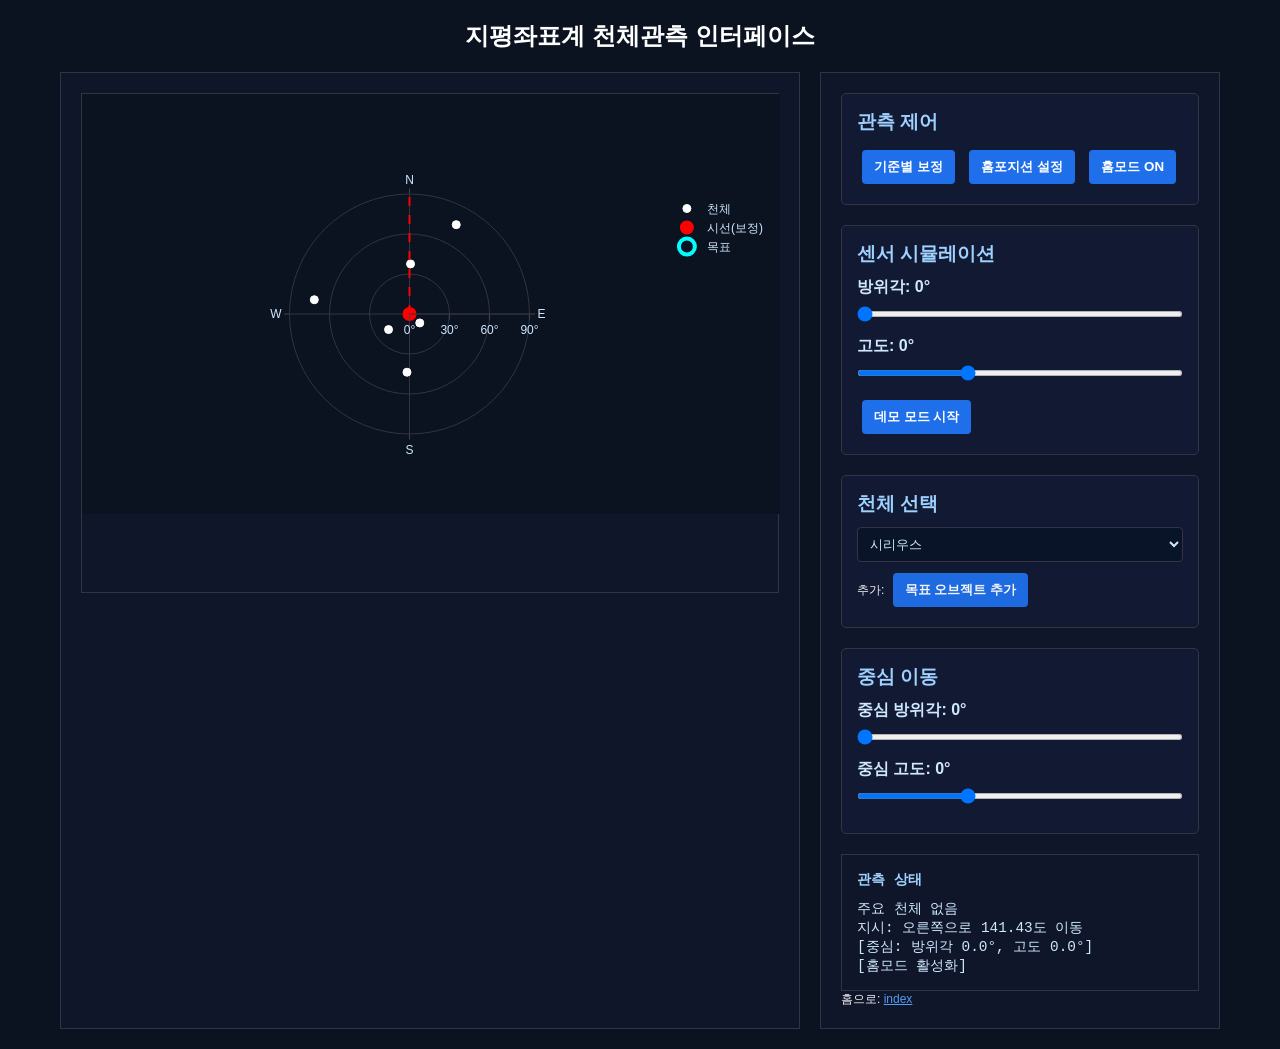
<file: new_site/plotly/index.html>
<!DOCTYPE html>
<html lang="ko">
<head>
<meta charset="UTF-8" />
<meta name="viewport" content="width=device-width, initial-scale=1.0"/>
<title>지평좌표계 천체관측 인터페이스</title>
<script src="https://cdn.plot.ly/plotly-latest.min.js"></script>
<style>
*{margin:0;padding:0;box-sizing:border-box}
body{font-family:Arial,sans-serif;background:#0b1220;color:#fff;min-height:100vh}
.container{max-width:1200px;margin:0 auto;padding:20px}
.header{text-align:center;margin-bottom:20px}.header h1{font-size:1.5rem;margin-bottom:10px;color:#fff}
.main-content{display:grid;grid-template-columns:1fr 400px;gap:20px}
.plot-container{background:#0f162a;border:1px solid #334;padding:20px;min-height:500px}
.controls{background:#0f162a;border:1px solid #334;padding:20px}
.control-group{margin-bottom:20px;padding:15px;background:#121a33;border-radius:5px;border:1px solid #334}
.control-group h3{margin-bottom:10px;color:#9fd1ff}
button{padding:8px 12px;border:none;border-radius:4px;background:#1f6feb;color:#fff;cursor:pointer;font-weight:bold;margin:5px}
button:hover{background:#2b7bff}
.slider-container{margin-bottom:15px}
.slider-container label{display:block;margin-bottom:5px;font-weight:bold;color:#cfe8ff}
input[type=range]{width:100%;height:6px;border-radius:3px;background:#234;outline:none}
.status{background:#0f162a;border:1px solid #334;padding:15px;margin-top:20px;font-family:'Courier New',monospace;font-size:.9rem;white-space:pre-line;color:#cfe8ff}
.status h4{color:#9fd1ff;margin-bottom:10px}
select{width:100%;padding:8px;border-radius:4px;border:1px solid #334;background:#091428;color:#cfe8ff}
.small{font-size:12px;opacity:.95}
@media (max-width:1200px){.main-content{grid-template-columns:1fr}}
a{color:#58a6ff}
</style>
</head>
<body>
<div class="container">
  <div class="header"><h1>지평좌표계 천체관측 인터페이스</h1></div>
  <div class="main-content">
    <div class="plot-container">
      <div id="skyPlot" style="width:100%;height:420px;"></div>
      <div id="envHint" class="small" style="margin-top:8px;color:#cfe8ff;background:#091428;padding:8px;border-radius:4px;">
        참고: file:// 로 열면 시리얼 통신이 비활성화됩니다. (Chrome/Edge에서 http://127.0.0.1 로 열면 사용 가능)
      </div>
    </div>
    <div class="controls">
      <div class="control-group">
        <h3>관측 제어</h3>
        <button onclick="alignToSelected()">기준별 보정</button>
        <button onclick="setHomePosition()">홈포지션 설정</button>
        <button onclick="toggleHomeMode()" id="homeModeBtn">홈모드 ON</button>
      </div>
      <div class="control-group">
        <h3>센서 시뮬레이션</h3>
        <div class="slider-container"><label>방위각: <span id="azValue">0°</span></label><input type="range" id="azSlider" min="0" max="359" value="0" step="1"></div>
        <div class="slider-container"><label>고도: <span id="altValue">0°</span></label><input type="range" id="altSlider" min="-90" max="180" value="0" step="1"></div>
        <button id="demoBtn" onclick="toggleDemo()">데모 모드 시작</button>
      </div>
      <div class="control-group">
        <h3>천체 선택</h3>
        <select id="objectSelect"><option value="">천체를 선택하세요</option></select>
        <div class="small" style="margin-top:6px">추가: <button onclick="addTargets()">목표 오브젝트 추가</button></div>
      </div>
      <div class="control-group">
        <h3>중심 이동</h3>
        <div class="slider-container"><label>중심 방위각: <span id="centerAzValue">180°</span></label><input type="range" id="centerAzSlider" min="0" max="359" value="180" step="1"></div>
        <div class="slider-container"><label>중심 고도: <span id="centerAltValue">90°</span></label><input type="range" id="centerAltSlider" min="-90" max="180" value="90" step="1"></div>
      </div>
      <div class="status"><h4>관측 상태</h4><div id="statusText">대기 중...</div></div>
      <p class="small">홈으로: <a href="../">index</a></p>
    </div>
  </div>
</div>

<script>
const OBS_LAT=37.4567, OBS_LON=126.7052, OBS_ELEV=45, THRESHOLD=3.0, FOV=90;
let azSlider, altSlider, centerAzSlider, centerAltSlider;
let azValue, altValue, centerAzValue, centerAltValue;
let objectSelect, demoBtn, homeModeBtn, statusText;
let objects=[
  {name:'시리우스',ra:101.2875,dec:-16.7161,type:'star'},
  {name:'카노푸스',ra:95.9879,dec:-52.6957,type:'star'},
  {name:'폴라리스',ra:37.9543,dec:89.2641,type:'star'},
  {name:'아크투루스',ra:213.9154,dec:19.1825,type:'star'},
  {name:'베가',ra:279.2347,dec:38.7837,type:'star'},
  {name:'카펠라',ra:79.1723,dec:45.9979,type:'star'},
  {name:'리겔',ra:78.6345,dec:-8.2016,type:'star'},
  {name:'프로키온',ra:114.8255,dec:5.2250,type:'star'},
  {name:'알타이르',ra:297.6958,dec:8.8683,type:'star'},
  {name:'알데바란',ra:68.9800,dec:16.5092,type:'star'},
  {name:'안타레스',ra:247.3519,dec:-26.4320,type:'star'},
  {name:'데네브',ra:310.3579,dec:45.2803,type:'star'},
  {name:'레굴루스',ra:152.0929,dec:11.9672,type:'star'},
  {name:'폴룩스',ra:116.3290,dec:28.0262,type:'star'},
  {name:'카스토르',ra:113.6494,dec:31.8883,type:'star'},
  {name:'포말하우트',ra:344.4128,dec:-29.6222,type:'star'},
  {name:'스피카',ra:201.2983,dec:-11.1614,type:'star'}
];
let currentAz=0,currentAlt=0,selectedObject=objects[0];
let homeMode=true, centerAz=180, centerAlt=90;
let alignOffset=[0,0];
let demoTimer=null;

addEventListener('DOMContentLoaded',()=>{init();});
function init(){
  azSlider=document.getElementById('azSlider');
  altSlider=document.getElementById('altSlider');
  centerAzSlider=document.getElementById('centerAzSlider');
  centerAltSlider=document.getElementById('centerAltSlider');
  azValue=document.getElementById('azValue');
  altValue=document.getElementById('altValue');
  centerAzValue=document.getElementById('centerAzValue');
  centerAltValue=document.getElementById('centerAltValue');
  objectSelect=document.getElementById('objectSelect');
  demoBtn=document.getElementById('demoBtn');
  homeModeBtn=document.getElementById('homeModeBtn');
  statusText=document.getElementById('statusText');
  objects.forEach(o=>{const opt=document.createElement('option');opt.value=o.name;opt.textContent=o.name;objectSelect.appendChild(opt);});
  objectSelect.value=objects[0].name;
  bind(); draw(); setInterval(updateStatus,200);
  if (location.protocol.startsWith('http')) document.getElementById('envHint').style.display='none';
}
function addTargets(){
  const extra=[
    {name:'M31 안드로메다',ra:10.684,dec:41.269,type:'galaxy'},
    {name:'M45 플레이아데스',ra:56.75,dec:24.1167,type:'cluster'},
    {name:'M13 헤라클레스',ra:250.423,dec:36.461,type:'cluster'},
    {name:'M42 오리온 대성운',ra:83.822,dec:-5.391,type:'nebula'},
    {name:'M8 라군 성운',ra:270.925,dec:-24.386,type:'nebula'},
    {name:'M20 삼열 성운',ra:270.691,dec:-23.013,type:'nebula'},
    {name:'M51 소용돌이 은하',ra:202.482,dec:47.230,type:'galaxy'},
    {name:'M101 바람개비 은하',ra:210.802,dec:54.349,type:'galaxy'}
  ];
  const byName=new Set(objects.map(o=>o.name));
  for(const o of extra){ if(!byName.has(o.name)){ objects.push(o); const opt=document.createElement('option'); opt.value=o.name; opt.textContent=o.name; objectSelect.appendChild(opt);} }
  alert('목표 오브젝트가 추가되었습니다.');
}
function bind(){
  azSlider.oninput=e=>{currentAz=+e.target.value;azValue.textContent=currentAz+'°';draw();};
  altSlider.oninput=e=>{currentAlt=+e.target.value;altValue.textContent=currentAlt+'°';draw();};
  centerAzSlider.oninput=e=>{if(!homeMode){centerAz=+e.target.value;centerAzValue.textContent=centerAz+'°';draw();}};
  centerAltSlider.oninput=e=>{if(!homeMode){centerAlt=+e.target.value;centerAltValue.textContent=centerAlt+'°';draw();}};
  objectSelect.onchange=e=>{selectedObject=objects.find(o=>o.name===e.target.value)||objects[0];draw();};
}
function normalizeAzAlt(az,alt){let A=((az%360)+360)%360,H=alt;if(H>90){H=180-H;A=(A+180)%360;}else if(H<-90){H=-180-H;A=(A+180)%360;}return{az:A,alt:H};}
function radecToAltAz(ra,dec,lat,lon,elev,t){
  const n=new Date(t),h=n.getUTCHours(),m=n.getUTCMinutes(),s=n.getUTCSeconds();
  const lst=(h*15+m*0.25+s*0.0041667+100)%360, ha=(lst-ra+360)%360;
  const d=dec*Math.PI/180, phi=lat*Math.PI/180, H=ha*Math.PI/180;
  const sinAlt=Math.sin(d)*Math.sin(phi)+Math.cos(d)*Math.cos(phi)*Math.cos(H);
  const alt=Math.asin(Math.max(-1,Math.min(1,sinAlt)))*180/Math.PI;
  const cosAz=(Math.sin(d)-Math.sin(alt*Math.PI/180)*Math.sin(phi))/(Math.cos(alt*Math.PI/180)*Math.cos(phi));
  let az=Math.acos(Math.max(-1,Math.min(1,cosAz)))*180/Math.PI; if(ha>180){az=360-az;}
  return {az,alt};
}
function angDist(az1,alt1,az2,alt2){
  const a1=az1*Math.PI/180,h1=alt1*Math.PI/180,a2=az2*Math.PI/180,h2=alt2*Math.PI/180;
  const c=Math.sin(h1)*Math.sin(h2)+Math.cos(h1)*Math.cos(h2)*Math.cos(a1-a2);
  return Math.acos(Math.max(-1,Math.min(1,c)))*180/Math.PI;
}
function toCentered(az,alt,cAz,cAlt){
  const a=az*Math.PI/180,h=alt*Math.PI/180,A0=cAz*Math.PI/180,H0=cAlt*Math.PI/180;
  const cosR=Math.sin(H0)*Math.sin(h)+Math.cos(H0)*Math.cos(h)*Math.cos(a-A0);
  const r=Math.acos(Math.max(-1,Math.min(1,cosR)))*180/Math.PI;
  const y=Math.cos(h)*Math.sin(a-A0);
  const x=Math.sin(h)*Math.cos(H0)-Math.cos(h)*Math.sin(H0)*Math.cos(a-A0);
  const th=((Math.atan2(y,x)*180/Math.PI)+360)%360;
  return {theta:th,r};
}
function draw(){
  if(typeof Plotly==='undefined'){document.getElementById('skyPlot').innerHTML='<div style="text-align:center;padding:50px;color:#fff;">Plotly 로딩 중/차단</div>';return;}
  const now=new Date().toISOString(); const traces=[];
  if(homeMode){
    const ns=normalizeAzAlt(currentAz,currentAlt);
    centerAz=ns.az; centerAlt=ns.alt;
    centerAzSlider.value=centerAz; centerAltSlider.value=centerAlt;
    centerAzValue.textContent=centerAz+'°'; centerAltValue.textContent=centerAlt+'°';
    homeModeBtn.textContent='홈모드 ON';
  } else { homeModeBtn.textContent='홈모드 OFF'; }
  const c=normalizeAzAlt(centerAz,centerAlt);
  const inView=[];
  for(const o of objects){
    const aa=radecToAltAz(o.ra,o.dec,OBS_LAT,OBS_LON,OBS_ELEV,now);
    const cc=toCentered(aa.az,aa.alt,c.az,c.alt);
    if(cc.r<=FOV) inView.push({name:o.name,theta:cc.theta,r:cc.r});
  }
  if(inView.length){
    traces.push({ r:inView.map(o=>o.r), theta:inView.map(o=>o.theta), mode:'markers', type:'scatterpolar', name:'천체',
      marker:{size:8,color:'#fff',line:{color:'#fff',width:1}}, text:inView.map(o=>o.name),
      hovertemplate:'<b>%{text}</b><br>상대각 %{theta:.1f}°<br>각거리 %{r:.1f}°<extra></extra>' });
  }
  const scorr=normalizeAzAlt(currentAz+alignOffset[0], currentAlt+alignOffset[1]);
  const sc=toCentered(scorr.az,scorr.alt,c.az,c.alt);
  if(sc.r<=FOV){
    traces.push({ r:[sc.r], theta:[sc.theta], mode:'markers', type:'scatterpolar', name:'시선(보정)',
      marker:{size:12,color:'red',line:{color:'red',width:2}},
      hovertemplate:'시선(보정)<br>상대각 %{theta:.1f}°<br>각거리 %{r:.1f}°<extra></extra>' });
  }
  const ta=radecToAltAz(selectedObject.ra,selectedObject.dec,OBS_LAT,OBS_LON,OBS_ELEV,now);
  const tc=toCentered(ta.az,ta.alt,c.az,c.alt);
  traces.push({ r:[tc.r], theta:[tc.theta], mode:'markers', type:'scatterpolar', name:'목표',
    marker:{size:30,color:'cyan',line:{color:'cyan',width:4},symbol:'circle-open'},
    hovertemplate:'목표: '+selectedObject.name+'<br>상대각 %{theta:.1f}°<br>각거리 %{r:.1f}°<extra></extra>' });
  traces.push({ r:[0,FOV], theta:[0,0], mode:'lines', type:'scatterpolar', name:'자오선', line:{color:'red',width:2,dash:'dash'}, showlegend:false });
  const layout={ polar:{
      radialaxis:{visible:true,range:[0,FOV],ticktext:['0°','30°','60°','90°'],tickvals:[0,30,60,90], tickmode:'array',tickfont:{color:'#cfe8ff'},gridcolor:'#334',linecolor:'#334'},
      angularaxis:{direction:'clockwise',rotation:90,ticktext:['N','E','S','W'],tickvals:[0,90,180,270], tickmode:'array',tickfont:{color:'#cfe8ff'},gridcolor:'#334',linecolor:'#334'},
      bgcolor:'#0b1220'
    }, paper_bgcolor:'#0b1220', plot_bgcolor:'#0b1220', font:{color:'#cfe8ff'}, showlegend:true };
  Plotly.newPlot('skyPlot', traces, layout, {responsive:true, displayModeBar:false});
}
function updateStatus(){
  const now=new Date().toISOString();
  const corr=normalizeAzAlt(currentAz+alignOffset[0],currentAlt+alignOffset[1]);
  let min=1e9,near=null;
  for(const o of objects){
    const aa=radecToAltAz(o.ra,o.dec,OBS_LAT,OBS_LON,OBS_ELEV,now);
    const d=angDist(corr.az,corr.alt,aa.az,aa.alt);
    if(d<min){min=d;near={obj:o,az:aa.az,alt:aa.alt};}
  }
  const tgt=radecToAltAz(selectedObject.ra,selectedObject.dec,OBS_LAT,OBS_LON,OBS_ELEV,now);
  const daz=(tgt.az-corr.az+360)%360, dalt=tgt.alt-corr.alt;
  const dirText=Math.abs(daz)>Math.abs(dalt)?((0<daz&&daz<180)?'오른쪽':'왼쪽'):(dalt>0?'위쪽':'아래쪽');
  let msg=min<=THRESHOLD?`현재 시선: ${near.obj.name} (${near.obj.type})\n각거리: ${min.toFixed(2)}도\n`:'주요 천체 없음\n';
  msg+=`지시: ${dirText}으로 ${angDist(corr.az,corr.alt,tgt.az,tgt.alt).toFixed(2)}도 이동\n`;
  if(alignOffset[0]||alignOffset[1]) msg+=`(보정 적용: ΔAz=${alignOffset[0].toFixed(2)}°, ΔAlt=${alignOffset[1].toFixed(2)}°)\n`;
  msg+=`[중심: 방위각 ${centerAz.toFixed(1)}°, 고도 ${centerAlt.toFixed(1)}°]`; if(homeMode) msg+='\n[홈모드 활성화]';
  statusText.textContent=msg;
}
function alignToSelected(){
  const now=new Date().toISOString();
  const t=radecToAltAz(selectedObject.ra,selectedObject.dec,OBS_LAT,OBS_LON,OBS_ELEV,now);
  const c=normalizeAzAlt(currentAz,currentAlt);
  alignOffset[0]=t.az-c.az; alignOffset[1]=t.alt-c.alt;
  draw(); updateStatus();
}
function setHomePosition(){ const c=normalizeAzAlt(currentAz,currentAlt); console.log(`홈포지션: Az ${c.az.toFixed(1)} Alt ${c.alt.toFixed(1)}`); }
function toggleHomeMode(){ homeMode=!homeMode; draw(); }
function toggleDemo(){
  if(demoTimer){ clearInterval(demoTimer); demoTimer=null; demoBtn.textContent='데모 모드 시작'; return; }
  demoBtn.textContent='데모 모드 중지';
  demoTimer=setInterval(()=>{
    const t=Date.now()/1000;
    const az=(t*12)%360;
    const alt=45+30*Math.sin(t/2);
    applyAzAlt(az,alt);
  },120);
}
function applyAzAlt(az,alt){ if(!isFinite(az)||!isFinite(alt)) return; currentAz=az; currentAlt=alt; azSlider.value=Math.round(((az%360)+360)%360); altSlider.value=Math.round(alt); azValue.textContent=Math.round(az)+'°'; altValue.textContent=Math.round(alt)+'°'; draw(); updateStatus(); }
</script>
</body>
</html>
</file>
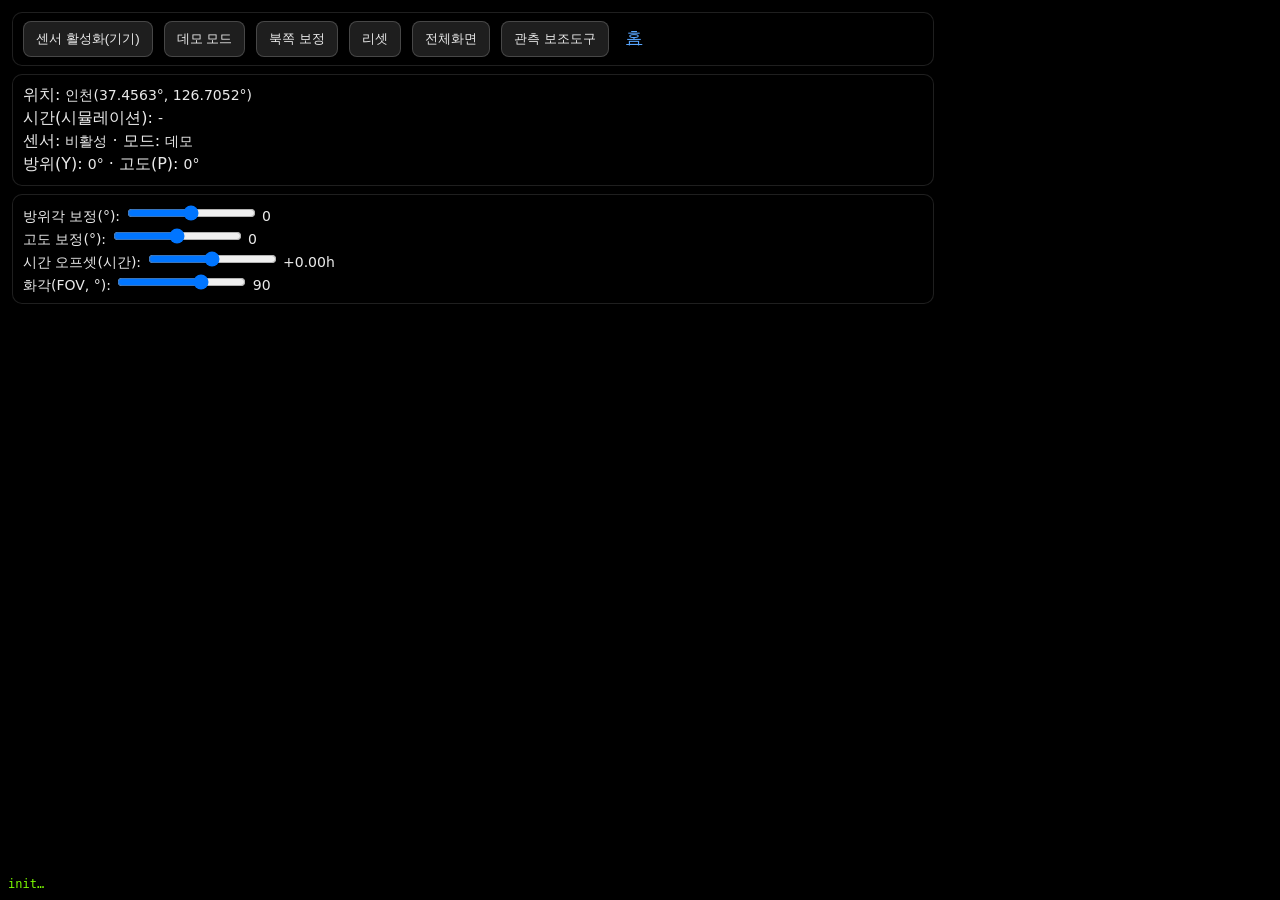
<file: new_site/sensor/index.html>
<!doctype html>
<html lang="ko">
<head>
<meta charset="utf-8">
<meta name="viewport" content="width=device-width,initial-scale=1,maximum-scale=1,user-scalable=no">
<title>SensorSky - 사용자 별목록 + 시리얼 + FOV</title>
<style>
html,body{margin:0;padding:0;height:100%;background:#000;color:#eaeaea;font-family:system-ui,-apple-system,Segoe UI,Roboto,Noto Sans,Ubuntu,Cantarell,Helvetica,Arial}
#scene{position:fixed;top:0;left:0;width:100vw;height:100vh;display:block;z-index:0}
#ui{position:fixed;top:0;left:0;padding:12px;width:100%;box-sizing:border-box;z-index:10;pointer-events:auto}
.panel{background:rgba(0,0,0,.45);border:1px solid rgba(255,255,255,.12);border-radius:10px;padding:8px 10px;margin-bottom:8px;max-width:900px}
button{background:#1e1e1e;color:#eaeaea;border:1px solid rgba(255,255,255,.18);border-radius:8px;padding:8px 12px;margin-right:6px;cursor:pointer}
button:hover{background:#2a2a2a}
label,input,span{font-size:14px}
.status div{margin:2px 0}
#dbg{position:fixed;left:8px;bottom:8px;z-index:20;color:#7CFC00;font:12px/1.35 monospace;white-space:pre-wrap;max-width:95vw;pointer-events:none}
a{color:#58a6ff}
</style>
</head>
<body>
<div id="ui">
  <div class="panel">
    <button onclick="SKY.enableDeviceSensors()">센서 활성화(기기)</button>
    <button onclick="SKY.setDemo()">데모 모드</button>
    <button onclick="SKY.calibrateNorth()">북쪽 보정</button>
    <button onclick="SKY.resetAll()">리셋</button>
    <button onclick="SKY.toggleFullscreen()">전체화면</button>
    <button onclick="SKY.toggleAssistant(true)">관측 보조도구</button>
    <a href="../" style="margin-left:6px">홈</a>
  </div>
  <div class="panel status">
    <div>위치: <span id="locationText">인천(37.4563°, 126.7052°)</span></div>
    <div>시간(시뮬레이션): <span id="timeText">-</span></div>
    <div>센서: <span id="sensorStatus">비활성</span> · 모드: <span id="modeStatus">데모</span></div>
    <div>방위(Y): <span id="yawText">0°</span> · 고도(P): <span id="pitchText">0°</span></div>
  </div>
  <div class="panel">
    <label>방위각 보정(°):
      <input id="yawOffset" type="range" min="-180" max="180" step="1" value="0" oninput="SKY.onYawOffset(this.value)">
      <span id="yawOffsetVal">0</span>
    </label>
    <br/>
    <label>고도 보정(°):
      <input id="altOffset" type="range" min="-90" max="90" step="1" value="0" oninput="SKY.onAltOffset(this.value)">
      <span id="altOffsetVal">0</span>
    </label>
    <br/>
    <label>시간 오프셋(시간):
      <input id="timeOffset" type="range" min="-12" max="12" step="0.25" value="0" oninput="SKY.onTimeOffset(this.value)">
      <span id="timeOffsetVal">+0.00h</span>
    </label>
    <br/>
    <label>화각(FOV, °):
      <input id="fov" type="range" min="30" max="120" step="1" value="90" oninput="SKY.onFov(this.value)">
      <span id="fovVal">90</span>
    </label>
  </div>
</div>
<canvas id="scene"></canvas>
<div id="dbg">init…</div>
<div id="assistPanel" aria-hidden="true" style="position:fixed;top:0;right:0;height:100vh;width:min(560px,95vw);background:#0f162a;border-left:1px solid rgba(255,255,255,.15);z-index:30;transform:translateX(100%);transition:transform .3s ease;display:flex;flex-direction:column">
  <div id="assistPanelHeader" style="display:flex;align-items:center;justify-content:space-between;padding:8px 10px;border-bottom:1px solid rgba(255,255,255,.12)">
    <div class="title">관측 보조도구</div>
    <button onclick="SKY.toggleAssistant(false)">닫기</button>
  </div>
  <div id="assistResizer" title="가로 크기 조절" style="position:absolute;top:0;left:-6px;width:6px;height:100%;cursor:ew-resize;background:transparent"></div>
  <iframe id="assistFrame" title="관측 보조도구" loading="lazy" allow="serial" style="flex:1;border:0;width:100%"></iframe>
  
</div>

<script>
(() => {
  const LABEL_MAG_LIMIT = 10.0;
  const LOAD_MAG_LIMIT  = 10.0;
  // 밝은 별 목록(확대)
  const raw = [
    {n:'시리우스',ra:6.7525,dec:-16.7161,m:-1.46},
    {n:'카노푸스',ra:6.4290,dec:-52.6951,m:-0.74},
    {n:'알파 센타우리',ra:14.6600,dec:-60.8350,m:-0.27},
    {n:'아르크투루스',ra:14.2580,dec:19.1824,m:-0.05},
    {n:'베가',ra:18.6156,dec:38.7837,m:0.03},
    {n:'카펠라',ra:5.2346,dec:45.9976,m:0.08},
    {n:'리겔',ra:5.2423,dec:-8.2016,m:0.13},
    {n:'프로키온',ra:7.6550,dec:5.2250,m:0.34},
    {n:'아케르나르',ra:1.6286,dec:-57.2367,m:0.45},
    {n:'알타이르',ra:19.8460,dec:8.8683,m:0.77},
    {n:'알데바란',ra:4.5986,dec:16.5092,m:0.86},
    {n:'안타레스',ra:16.5050,dec:-26.4310,m:1.06},
    {n:'데네브',ra:20.6905,dec:45.2803,m:1.25},
    {n:'레굴루스',ra:10.1395,dec:11.9672,m:1.35},
    {n:'폴룩스',ra:7.7554,dec:28.0261,m:1.15},
    {n:'카스트로',ra:7.5767,dec:31.8883,m:1.58},
    {n:'데네볼라',ra:11.8177,dec:14.5719,m:2.14},
    {n:'미자르',ra:13.3987,dec:54.9254,m:2.23},
    {n:'알골',ra:3.1361,dec:40.9556,m:2.09},
    {n:'폴라리스',ra:2.5303,dec:89.2641,m:1.98},
    {n:'알비레오',ra:19.5120,dec:27.9597,m:3.05},
    {n:'포말하우트',ra:22.9608,dec:-29.6222,m:1.16},
    {n:'스피카',ra:13.4199,dec:-11.1614,m:0.98}
  ];
  const seen=new Set(); const stars=[]; for(const s of raw){ const k=`${s.n}|${s.ra}|${s.dec}`; if(!seen.has(k)){seen.add(k); stars.push(s);} }
  const dbg=document.getElementById('dbg');
  const canvas=document.getElementById('scene'); const ctx=canvas.getContext('2d');
  const locationText=document.getElementById('locationText');
  const timeText=document.getElementById('timeText');
  const sensorStatus=document.getElementById('sensorStatus');
  const modeStatus=document.getElementById('modeStatus');
  const yawOffsetVal=document.getElementById('yawOffsetVal');
  const altOffsetVal=document.getElementById('altOffsetVal');
  const timeOffsetVal=document.getElementById('timeOffsetVal');
  const yawText=document.getElementById('yawText');
  const pitchText=document.getElementById('pitchText');
  const fovVal=document.getElementById('fovVal');

  let DPR=Math.min(window.devicePixelRatio||1,2), W=0,H=0; let yawRad=0,pitchRad=0,yawOffsetRad=0,altOffsetRad=0,timeOffsetMs=0; let fovDeg=90; let observerLatDeg=37.4563, observerLonDeg=126.7052;
  window.addEventListener('resize', resize); resize(); function resize(){ DPR=Math.min(window.devicePixelRatio||1,2); W=Math.floor(innerWidth*DPR); H=Math.floor(innerHeight*DPR); canvas.width=W; canvas.height=H; canvas.style.width=(W/DPR)+'px'; canvas.style.height=(H/DPR)+'px'; }
  const deg2rad=d=>d*Math.PI/180, rad2deg=r=>r*180/Math.PI; const wrap=a=>{const t=2*Math.PI; return ((a%t)+t)%t}; const h2rad=h=>h*(Math.PI/12);
  function julianDate(date){ const Y=date.getUTCFullYear(),M=date.getUTCMonth()+1,D=date.getUTCDate(); const a=Math.floor((14-M)/12),y=Y+4800-a,m=M+12*a-3; const JDN=D+Math.floor((153*m+2)/5)+365*y+Math.floor(y/4)-Math.floor(y/100)+Math.floor(y/400)-32045; const frac=(date.getUTCHours()-12)/24+date.getUTCMinutes()/1440+date.getUTCSeconds()/86400+date.getUTCMilliseconds()/86400000; return JDN+frac; }
  function lstRad(date, lonDeg){ const jd=julianDate(date),t=(jd-2451545.0)/36525.0; let gmst=6.697374558+2400.051336*t+0.000025862*t*t+(date.getUTCHours()+date.getUTCMinutes()/60+date.getUTCSeconds()/3600)*1.0027379093; gmst=((gmst%24)+24)%24; return h2rad(((gmst+lonDeg/15)%24+24)%24); }
  function eqToHor(raH, decD, latD, lonD, date){ const ra=h2rad(raH), dec=deg2rad(decD), la=deg2rad(latD), LST=lstRad(date,lonD), HA=wrap(LST-ra); const sinAlt=Math.sin(dec)*Math.sin(la)+Math.cos(dec)*Math.cos(la)*Math.cos(HA); const alt=Math.asin(sinAlt); const y=-Math.cos(dec)*Math.sin(HA); const x=Math.sin(dec)*Math.cos(la)-Math.cos(dec)*Math.sin(la)*Math.cos(HA); const az=wrap(Math.atan2(y,x)); return {az,alt}; }
  const horToVec=(az,alt)=>({x:Math.cos(alt)*Math.sin(az), y:Math.sin(alt), z:Math.cos(alt)*Math.cos(az)});
  function toCamera(v,yaw,pitch){ const cy=Math.cos(-yaw),sy=Math.sin(-yaw); let x=v.x*cy+v.z*sy, y=v.y, z=-v.x*sy+v.z*cy; const p=Math.max(deg2rad(-89),Math.min(deg2rad(89),pitch)); const cx=Math.cos(-p),sx=Math.sin(-p); const y2=y*cx - z*sx, z2=y*sx + z*cx; return {x:x,y:y2,z:z2}; }
  function project(v){ if(v.z<=0) return null; const f=(Math.min(W,H)/2)/Math.tan(deg2rad(fovDeg/2)); return {x:(W/2)+(v.x*f/v.z), y:(H/2)-(v.y*f/v.z)}; }
  // 행성(간이) 계산
  function rev(deg){ return ((deg%360)+360)%360; }
  function h2rad(h){ return h*(Math.PI/12); }
  function julianDate(date){ const Y=date.getUTCFullYear(),M=date.getUTCMonth()+1,D=date.getUTCDate(); const a=Math.floor((14-M)/12),y=Y+4800-a,m=M+12*a-3; const JDN=D+Math.floor((153*m+2)/5)+365*y+Math.floor(y/4)-Math.floor(y/100)+Math.floor(y/400)-32045; const frac=(date.getUTCHours()-12)/24+date.getUTCMinutes()/1440+date.getUTCSeconds()/86400+date.getUTCMilliseconds()/86400000; return JDN+frac; }
  function planetElements(d, name){
    switch(name){
      case 'Mercury': return {N:48.3313+3.24587e-5*d, i:7.0047+5.0e-8*d, w:29.1241+1.01444e-5*d, a:0.387098, e:0.205635+5.59e-10*d, M:168.6562+4.0923344368*d};
      case 'Venus':   return {N:76.6799+2.46590e-5*d, i:3.3946+2.75e-8*d,  w:54.8910+1.38374e-5*d, a:0.723330, e:0.006773-1.302e-9*d,  M:48.0052+1.6021302244*d};
      case 'Earth':   return {N:0,                    i:0,                 w:282.9404+4.70935e-5*d, a:1.000000, e:0.016709-1.151e-9*d,  M:356.0470+0.9856002585*d};
      case 'Mars':    return {N:49.5574+2.11081e-5*d, i:1.8497-1.78e-8*d,  w:286.5016+2.92961e-5*d, a:1.523688, e:0.093405+2.516e-9*d,  M:18.6021+0.5240207766*d};
      case 'Jupiter': return {N:100.4542+2.76854e-5*d,i:1.3030-1.557e-7*d, w:273.8777+1.64505e-5*d,a:5.20256,  e:0.048498+4.469e-9*d,   M:19.8950+0.0830853001*d};
      case 'Saturn':  return {N:113.6634+2.38980e-5*d,i:2.4886-1.081e-7*d, w:339.3939+2.97661e-5*d,a:9.55475,  e:0.055546-9.499e-9*d,   M:316.9670+0.0334442282*d};
    }
  }
  function keplerSolveE(Mrad,e){ let E = Mrad + e*Math.sin(Mrad)*(1+e*Math.cos(Mrad)); for(let k=0;k<2;k++){ const f=E - e*Math.sin(E) - Mrad; const fp=1 - e*Math.cos(E); E = E - f/fp; } return E; }
  function heliocentricEcliptic(d, name){ const el=planetElements(d,name); const N=deg2rad(el.N), i=deg2rad(el.i), w=deg2rad(el.w), a=el.a, e=el.e, M=deg2rad(rev(el.M)); const E=keplerSolveE(M,e); const xv=a*(Math.cos(E)-e); const yv=a*(Math.sqrt(1-e*e)*Math.sin(E)); const v=Math.atan2(yv,xv); const r=Math.sqrt(xv*xv+yv*yv); const x=r*(Math.cos(N)*Math.cos(v+w)-Math.sin(N)*Math.sin(v+w)*Math.cos(i)); const y=r*(Math.sin(N)*Math.cos(v+w)+Math.cos(N)*Math.sin(v+w)*Math.cos(i)); const z=r*(Math.sin(v+w)*Math.sin(i)); return {x,y,z,r}; }
  function eclipticToEquatorial(X,Y,Z, eps){ const xe=X; const ye=Y*Math.cos(eps)-Z*Math.sin(eps); const ze=Y*Math.sin(eps)+Z*Math.cos(eps); const ra=wrap(Math.atan2(ye,xe)); const dec=Math.atan2(ze,Math.sqrt(xe*xe+ye*ye)); return {ra,dec}; }
  function getPlanets(date){ const jd=julianDate(date); const d=jd-2451543.5; const eps=deg2rad(23.4393-3.563e-7*d); const earth=heliocentricEcliptic(d,'Earth'); const names=[{key:'Mercury',label:'수성',m:0.5},{key:'Venus',label:'금성',m:-4.0},{key:'Mars',label:'화성',m:0.8},{key:'Jupiter',label:'목성',m:-2.2},{key:'Saturn',label:'토성',m:0.9}]; const out=[]; for(const p of names){ const hp=heliocentricEcliptic(d,p.key); const X=hp.x-earth.x, Y=hp.y-earth.y, Z=hp.z-earth.z; const eq=eclipticToEquatorial(X,Y,Z,eps); out.push({n:p.label, ra:rad2deg(eq.ra)/15, dec:rad2deg(eq.dec), m:p.m}); } return out; }
  function magToSize(m){ const n=1-Math.min(Math.max((m-(-1.46))/(LOAD_MAG_LIMIT-(-1.46)),0),1); return 0.9+2.6*Math.pow(n,1.2); }
  function drawLabel(text,x,y){ ctx.save(); ctx.font=`${Math.round(12*DPR)}px system-ui,-apple-system,Segoe UI,Roboto,sans-serif`; ctx.textAlign='left'; ctx.textBaseline='middle'; ctx.lineWidth=2*DPR; ctx.strokeStyle='rgba(0,0,0,0.6)'; ctx.fillStyle='rgba(230,240,255,0.95)'; ctx.strokeText(text,x,y); ctx.fillText(text,x,y); ctx.restore(); }
  function draw(now){
    const sim=new Date(Date.now()+timeOffsetMs);
    if(!now||now%500<16){ timeText.textContent=sim.toLocaleString(); yawText.textContent=Math.round(rad2deg(wrap(yawRad+yawOffsetRad)))+'°'; pitchText.textContent=Math.round(rad2deg(pitchRad+altOffsetRad))+'°'; }
    ctx.setTransform(1,0,0,1,0,0); ctx.clearRect(0,0,W,H);
    const g=ctx.createLinearGradient(0,0,0,H); g.addColorStop(0,'#00030A'); g.addColorStop(1,'#000'); ctx.fillStyle=g; ctx.fillRect(0,0,W,H);
    for(const s of stars){ if(s.m>LOAD_MAG_LIMIT) continue; const h=eqToHor(s.ra,s.dec,observerLatDeg,observerLonDeg,sim); const below=h.alt<=0; const v=horToVec(h.az, below? 0.02 : h.alt); const cam=toCamera(v,wrap(yawRad+yawOffsetRad),pitchRad+altOffsetRad); const p=project(cam); if(!p) continue; const r=magToSize(s.m)*DPR; ctx.beginPath(); ctx.arc(p.x,p.y,r,0,Math.PI*2); ctx.fillStyle= below? 'rgba(150,170,200,0.25)' : 'rgba(200,220,255,0.95)'; ctx.fill(); if(!below && s.m<=LABEL_MAG_LIMIT && s.n) drawLabel(s.n,p.x+r+4*DPR,p.y); }
    // 행성 그리기
    const planets=getPlanets(sim);
    for(const pinfo of planets){ if(pinfo.m>LOAD_MAG_LIMIT) continue; const h=eqToHor(pinfo.ra,pinfo.dec,observerLatDeg,observerLonDeg,sim); if(h.alt<=0) continue; const v=horToVec(h.az,h.alt); const cam=toCamera(v,wrap(yawRad+yawOffsetRad),pitchRad+altOffsetRad); const pp=project(cam); if(!pp) continue; const r=magToSize(pinfo.m)*DPR*1.15; ctx.beginPath(); ctx.arc(pp.x,pp.y,r,0,Math.PI*2); ctx.fillStyle='rgba(255,220,120,0.95)'; ctx.fill(); drawLabel(pinfo.n, pp.x+r+4*DPR, pp.y); }
    requestAnimationFrame(draw);
  }
  requestAnimationFrame(draw);
  if('geolocation' in navigator){ navigator.geolocation.getCurrentPosition(pos=>{ observerLatDeg=pos.coords.latitude; observerLonDeg=pos.coords.longitude; locationText.textContent=`${observerLatDeg.toFixed(4)}°, ${observerLonDeg.toFixed(4)}°`; },()=>{}, {enableHighAccuracy:true,maximumAge:30000,timeout:8000}); }
  document.getElementById('dbg').textContent=`별 ${stars.length}개 로드됨`;
  window.SKY={
    setDemo(){ sensorStatus.textContent='비활성'; modeStatus.textContent='데모'; },
    calibrateNorth(){ const currentYaw=wrap(yawRad+yawOffsetRad); yawOffsetRad+=-currentYaw; this._syncOffsets(); },
    resetAll(){ yawOffsetRad=0; altOffsetRad=0; timeOffsetMs=0; yawRad=0; pitchRad=0; fovDeg=90; this._syncOffsets(); this._syncTime(); this._syncFov(); },
    onYawOffset(v){ const d=Number(v); yawOffsetVal.textContent=String(d); yawOffsetRad=deg2rad(d); },
    onAltOffset(v){ const d=Number(v); altOffsetVal.textContent=String(d); altOffsetRad=deg2rad(d); },
    onTimeOffset(v){ const h=Number(v); timeOffsetMs=h*3600000; timeOffsetVal.textContent=(h>=0?'+':'')+h.toFixed(2)+'h'; },
    onFov(v){ fovDeg=Math.max(30,Math.min(120,Number(v))); fovVal.textContent=String(Math.round(fovDeg)); },
    async enableDeviceSensors(){ try{ if(typeof DeviceOrientationEvent!=='undefined' && typeof DeviceOrientationEvent.requestPermission==='function'){ const res=await DeviceOrientationEvent.requestPermission(); if(res!=='granted'){ alert('센서 권한을 허용해 주세요.'); return; } } window.addEventListener('deviceorientation', e=>{ if(e.absolute===true || e.webkitCompassHeading!=null){ const hd=e.webkitCompassHeading!=null? e.webkitCompassHeading : (e.alpha!=null? (360-e.alpha):null); if(hd!=null) yawRad=deg2rad(hd); } else if(e.alpha!=null){ yawRad=deg2rad(360-e.alpha); } if(e.beta!=null){ const beta=e.beta; const pitch=-beta; pitchRad=Math.max(deg2rad(-80),Math.min(deg2rad(80),deg2rad(pitch))); } }, {once:false}); sensorStatus.textContent='기기 센서 활성'; modeStatus.textContent='센서(기기)'; }catch(e){ alert('센서를 사용할 수 없습니다. 데모 모드 사용'); } },
    _syncOffsets(){ document.getElementById('yawOffset').value=String(Math.round(rad2deg(yawOffsetRad))); yawOffsetVal.textContent=String(Math.round(rad2deg(yawOffsetRad))); document.getElementById('altOffset').value=String(Math.round(rad2deg(altOffsetRad))); altOffsetVal.textContent=String(Math.round(rad2deg(altOffsetRad))); },
    _syncTime(){ const h=timeOffsetMs/3600000; document.getElementById('timeOffset').value=String(h); timeOffsetVal.textContent=(h>=0?'+':'')+h.toFixed(2)+'h'; },
    _syncFov(){ document.getElementById('fov').value=String(Math.round(fovDeg)); fovVal.textContent=String(Math.round(fovDeg)); },
    toggleAssistant(open){ setAssistOpen(open==null ? !assistOpen : !!open); }
  };
  // 전체화면
  if(!window.SKY) window.SKY={};
  window.SKY.toggleFullscreen = function(){ const el=document.documentElement; if(!document.fullscreenElement){ (el.requestFullscreen||el.webkitRequestFullscreen||el.msRequestFullscreen||function(){}).call(el);} else { (document.exitFullscreen||document.webkitExitFullscreen||document.msExitFullscreen||function(){}).call(document);} };

  // Assist panel logic
  let assistOpen=false; let assistWidthPx=(function(){ try{ return Math.min(Math.max(parseInt(localStorage.getItem('assistWidthPx')||'420',10),300), Math.floor(window.innerWidth*0.95)); }catch(_){ return 420; } })();
  function setAssistOpen(open){
    assistOpen=!!open;
    const panel=document.getElementById('assistPanel'); if(!panel) return;
    panel.style.width=assistWidthPx+'px';
    panel.style.transform=assistOpen? 'translateX(0)':'translateX(100%)';
    panel.setAttribute('aria-hidden', assistOpen? 'false':'true');
    if(assistOpen){ const frame=document.getElementById('assistFrame'); if(frame && !frame.src){ const src=(location.protocol==='file:')?'../plotly/index.html':'../plotly/'; frame.src=src; } }
  }
  window.addEventListener('resize', ()=>{ assistWidthPx=Math.min(assistWidthPx, Math.floor(window.innerWidth*0.95)); const panel=document.getElementById('assistPanel'); if(panel) panel.style.width=assistWidthPx+'px'; });
  (function(){ const resizer=document.getElementById('assistResizer'); const panel=document.getElementById('assistPanel'); if(!resizer||!panel) return; let resizing=false; resizer.addEventListener('pointerdown', e=>{ resizing=true; resizer.setPointerCapture(e.pointerId); }); resizer.addEventListener('pointermove', e=>{ if(!resizing) return; const maxW=Math.floor(window.innerWidth*0.95); const newW=Math.max(300, Math.min(maxW, Math.round(window.innerWidth - e.clientX))); assistWidthPx=newW; panel.style.width=newW+'px'; }); resizer.addEventListener('pointerup', e=>{ if(!resizing) return; resizing=false; resizer.releasePointerCapture(e.pointerId); try{ localStorage.setItem('assistWidthPx', String(assistWidthPx)); }catch(_){} }); })();
  document.addEventListener('keydown', e=>{ if(e.key==='Escape' && assistOpen){ setAssistOpen(false); } });
})();
</script>
</body>
</html>
</file>
